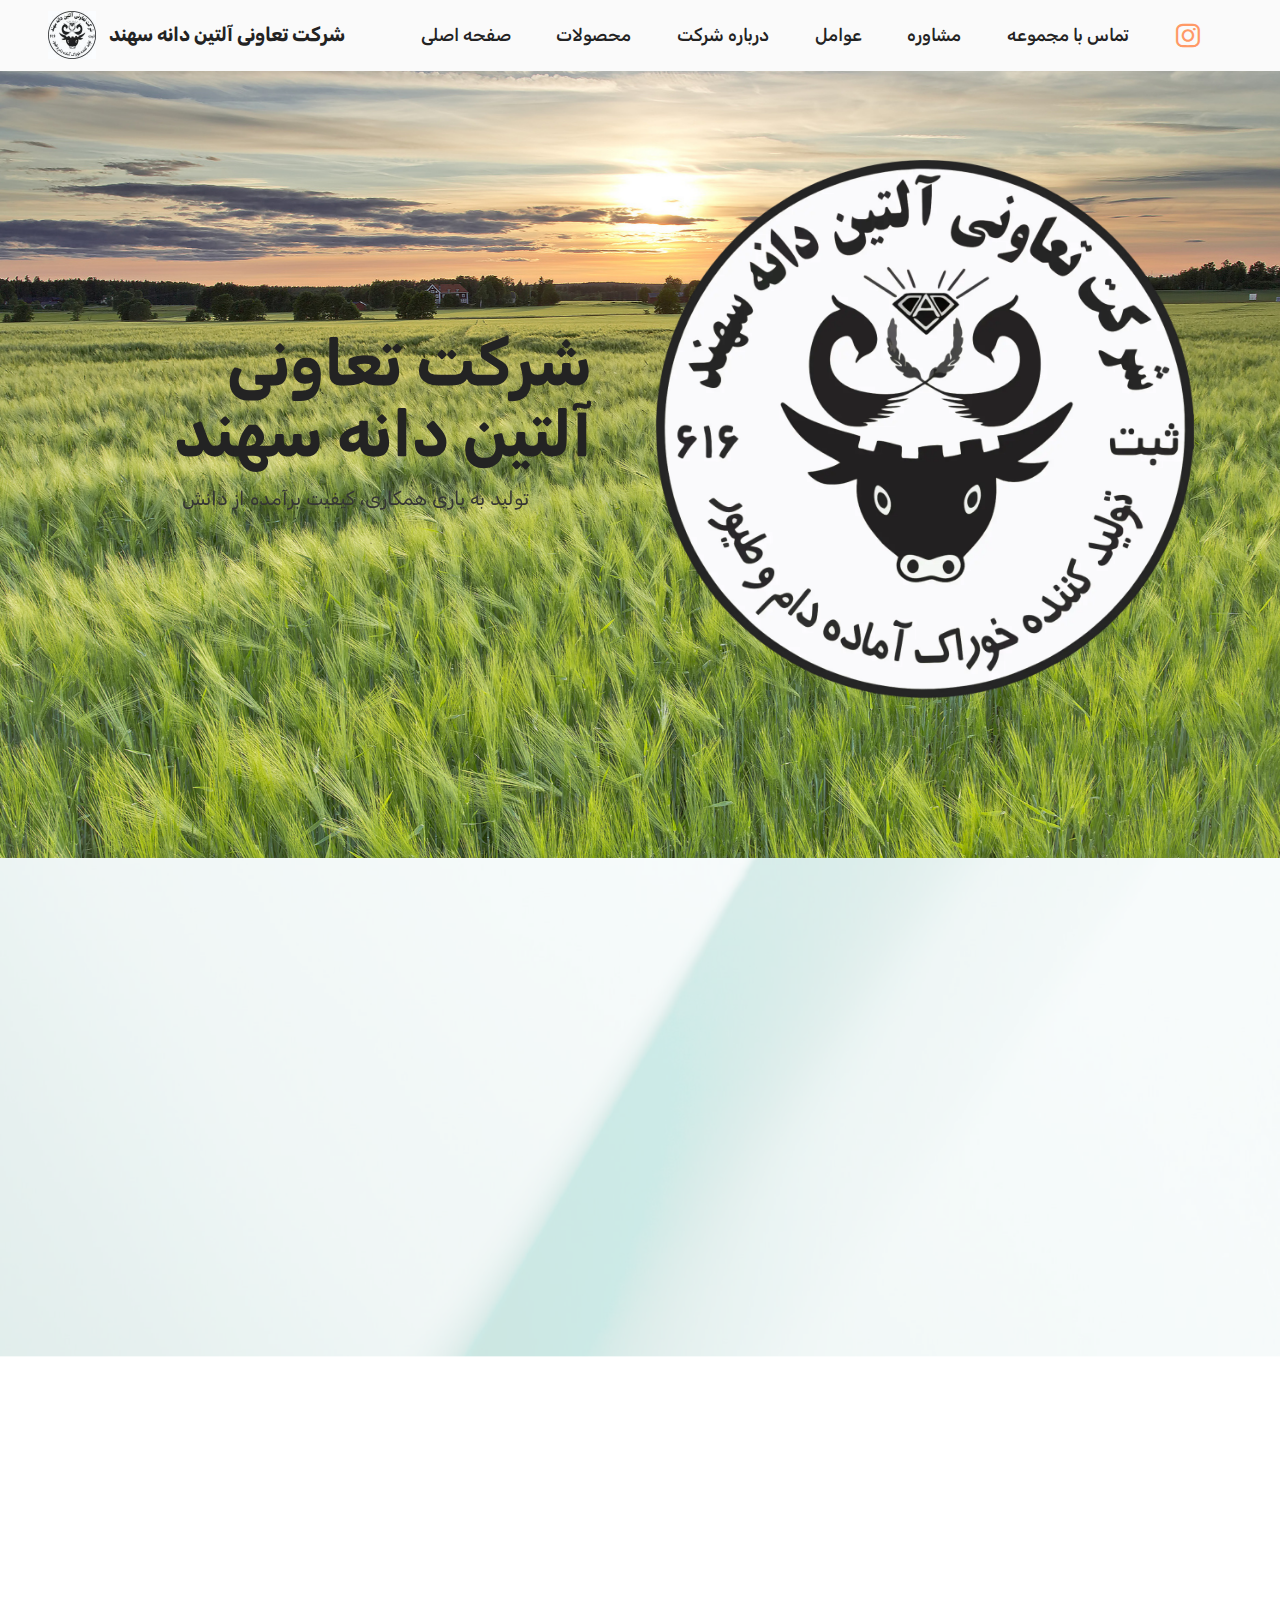
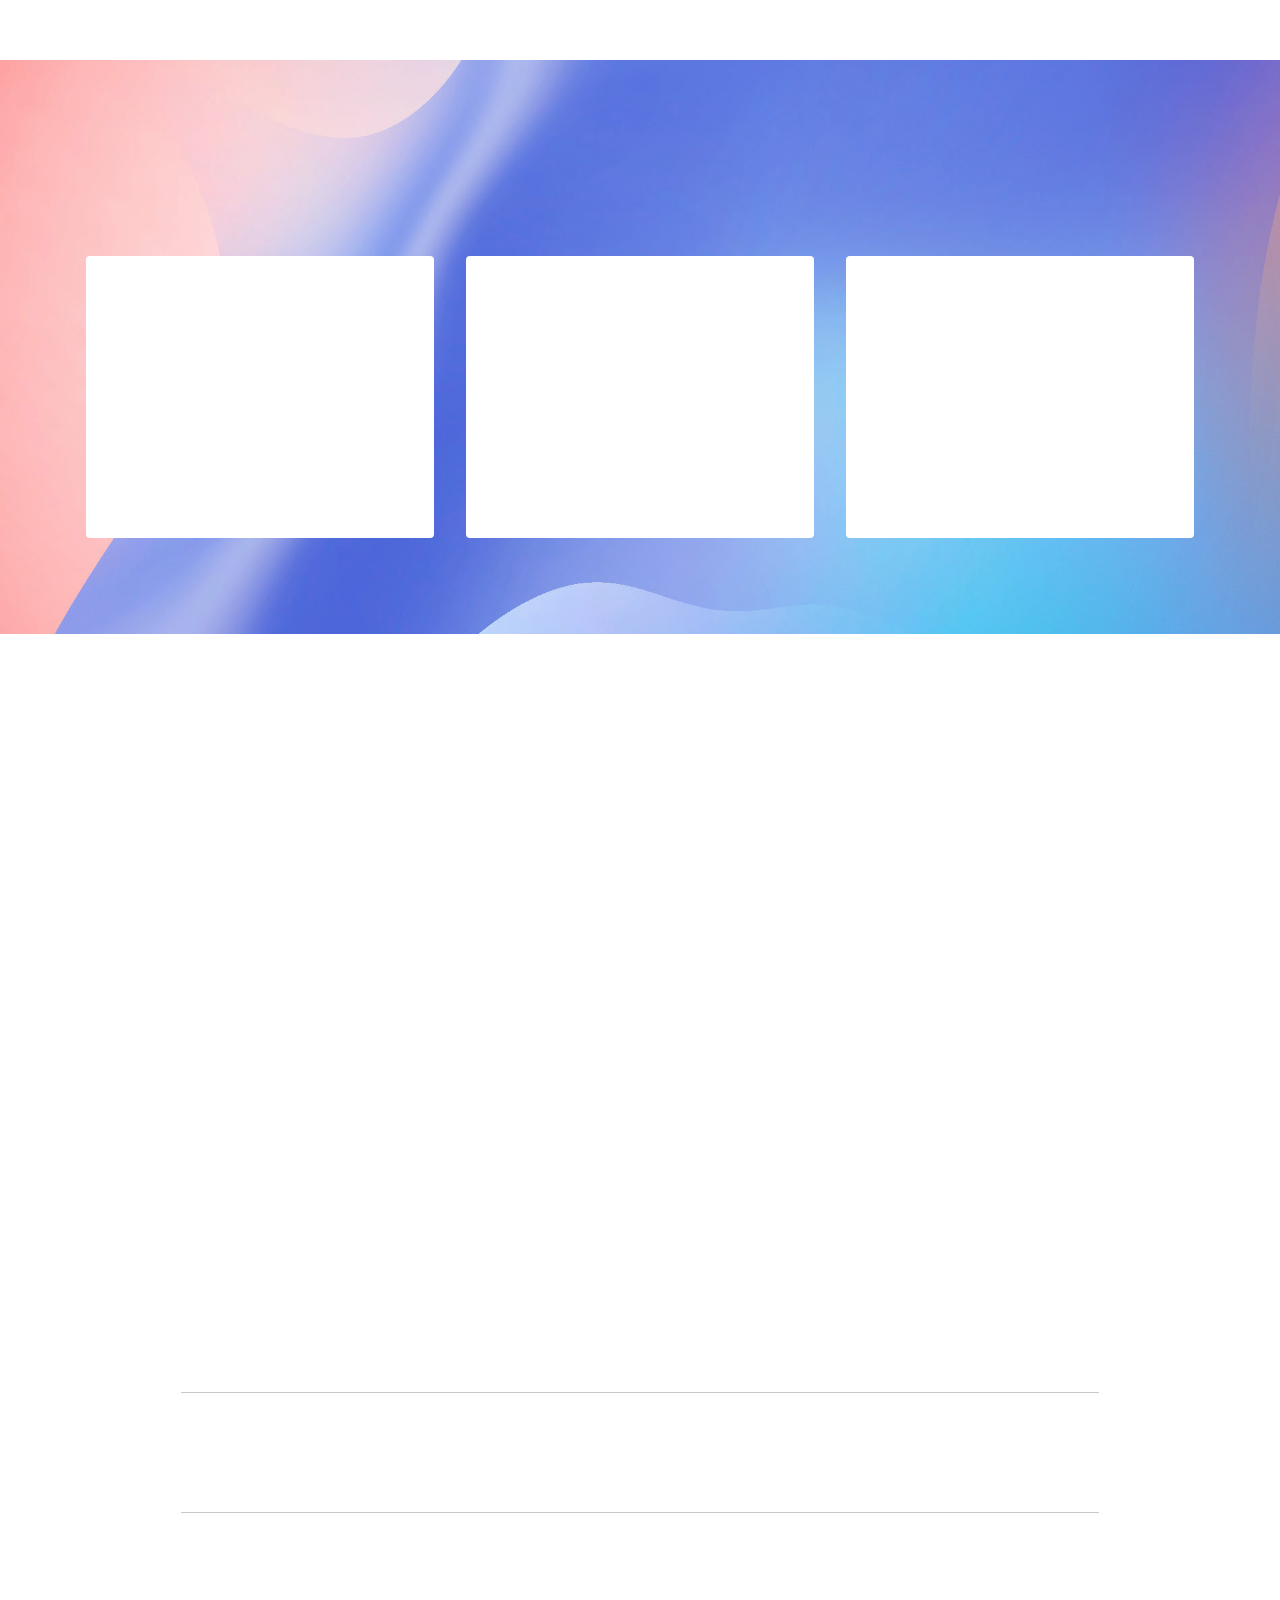
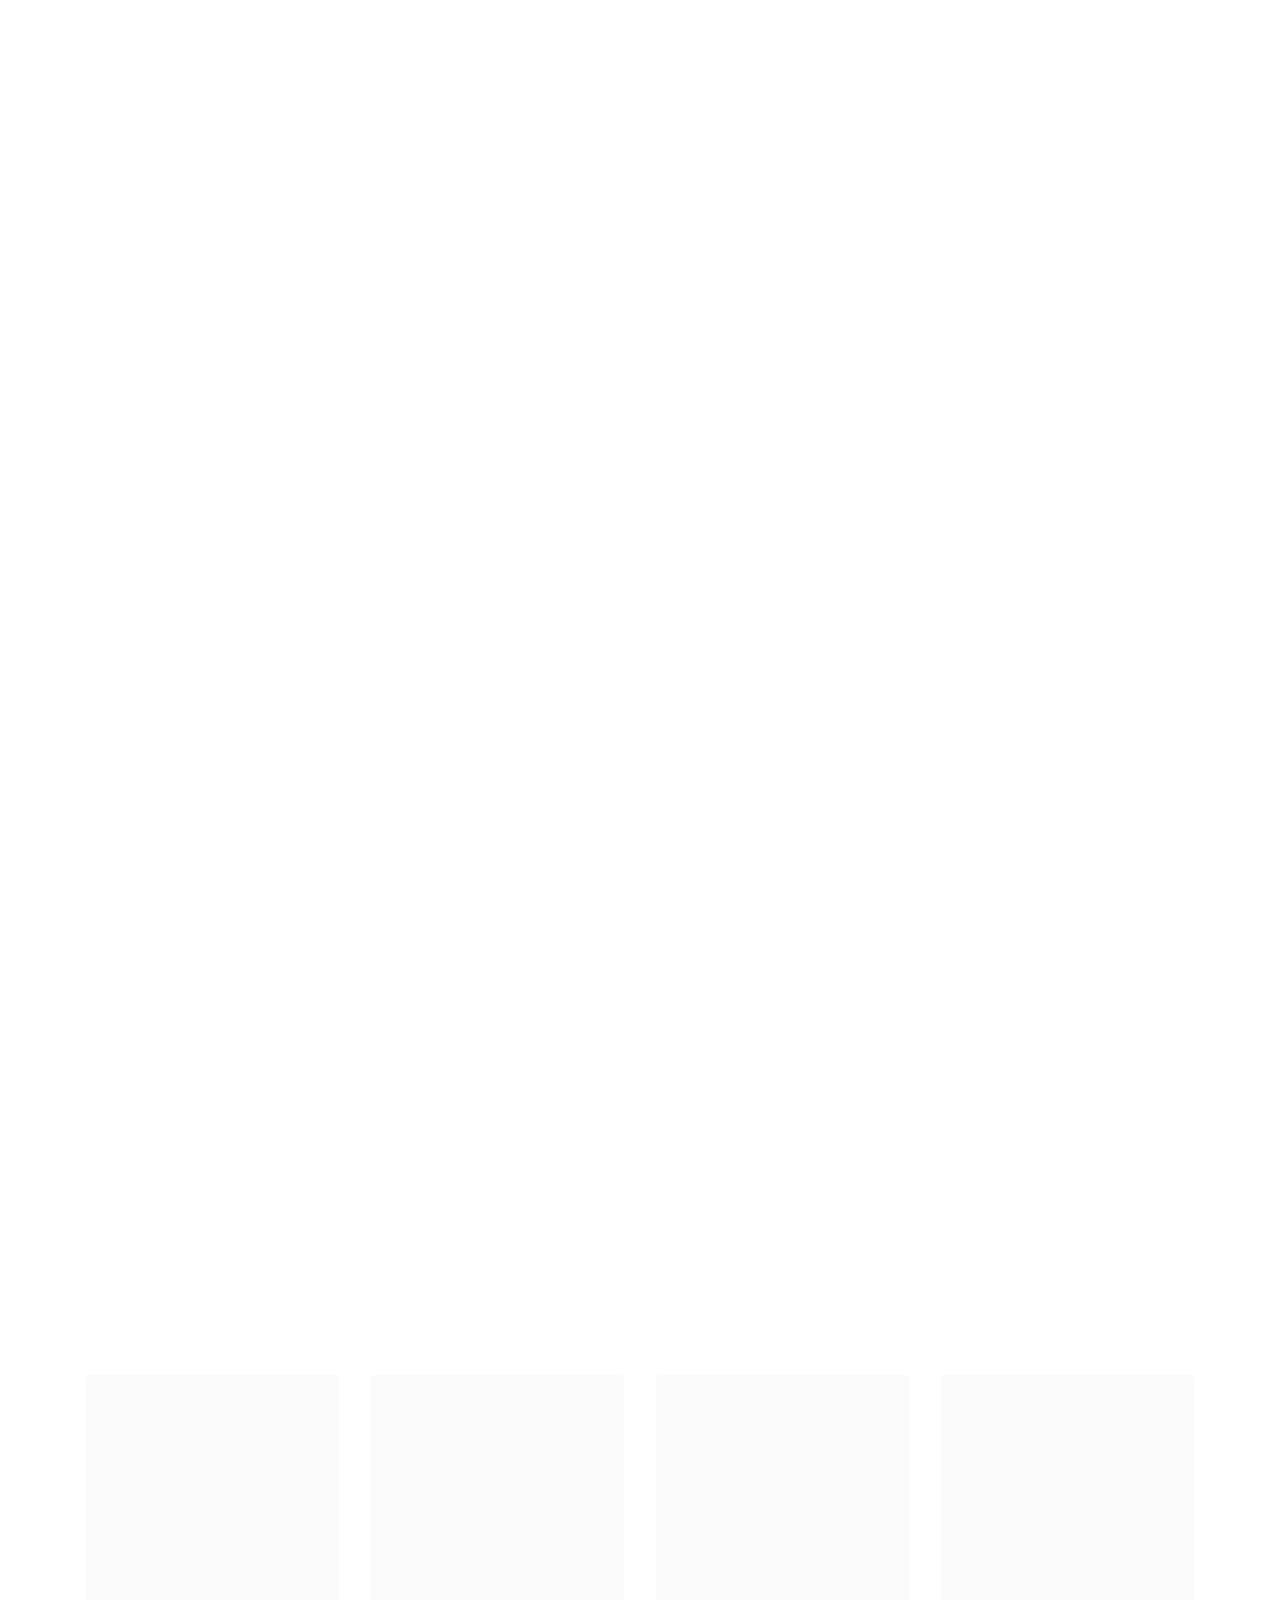
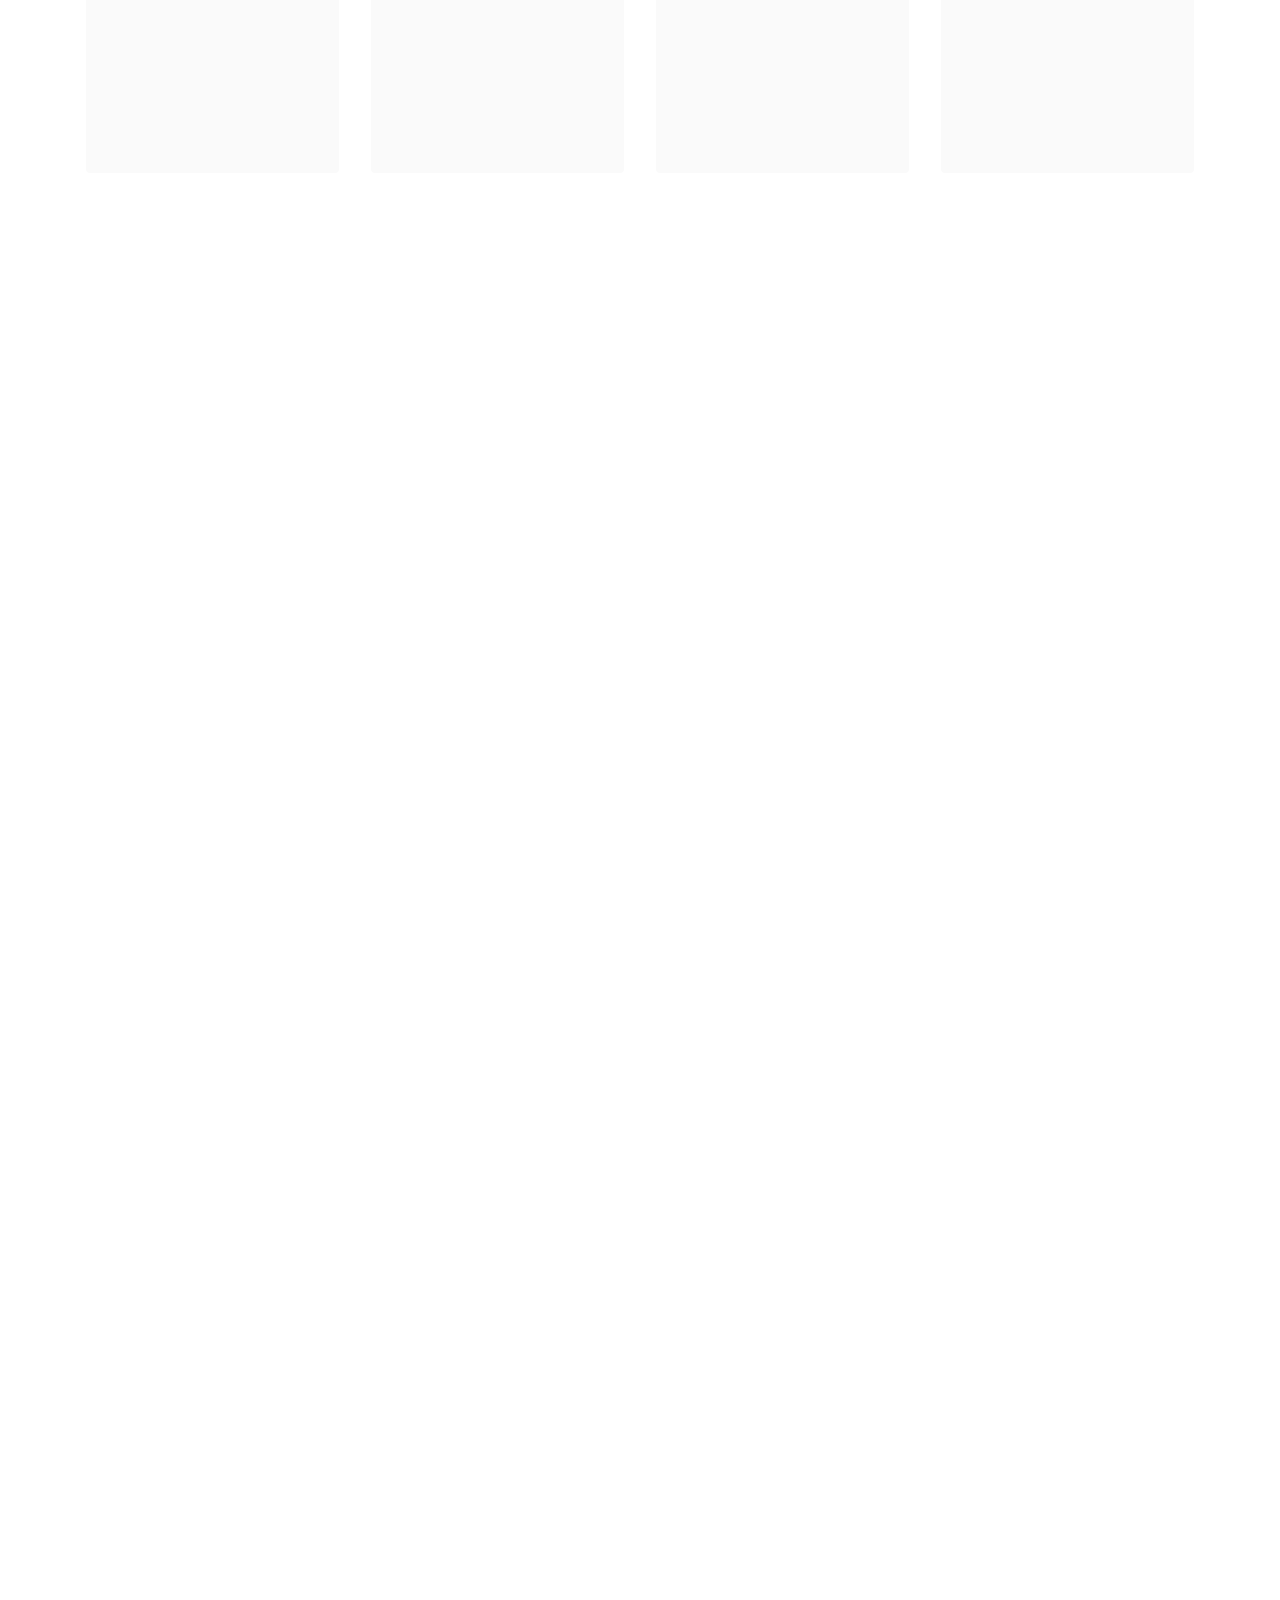
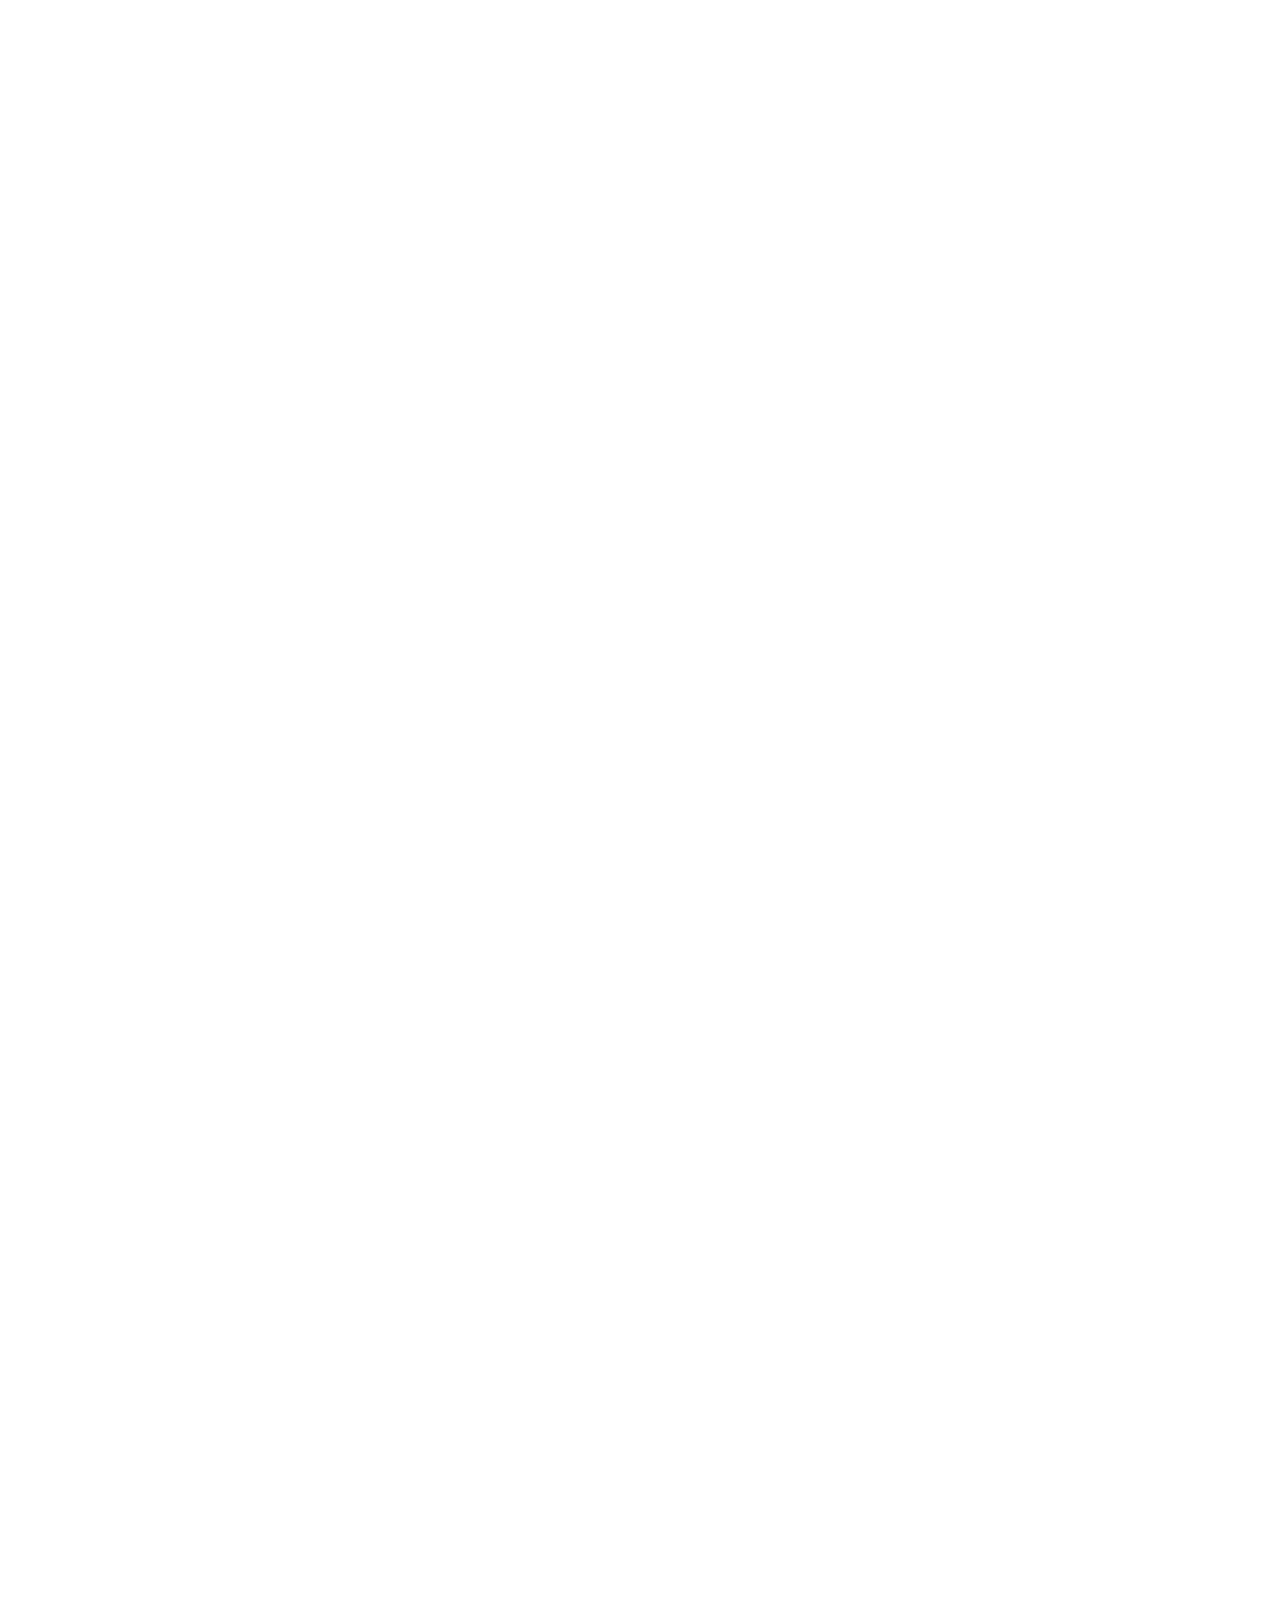
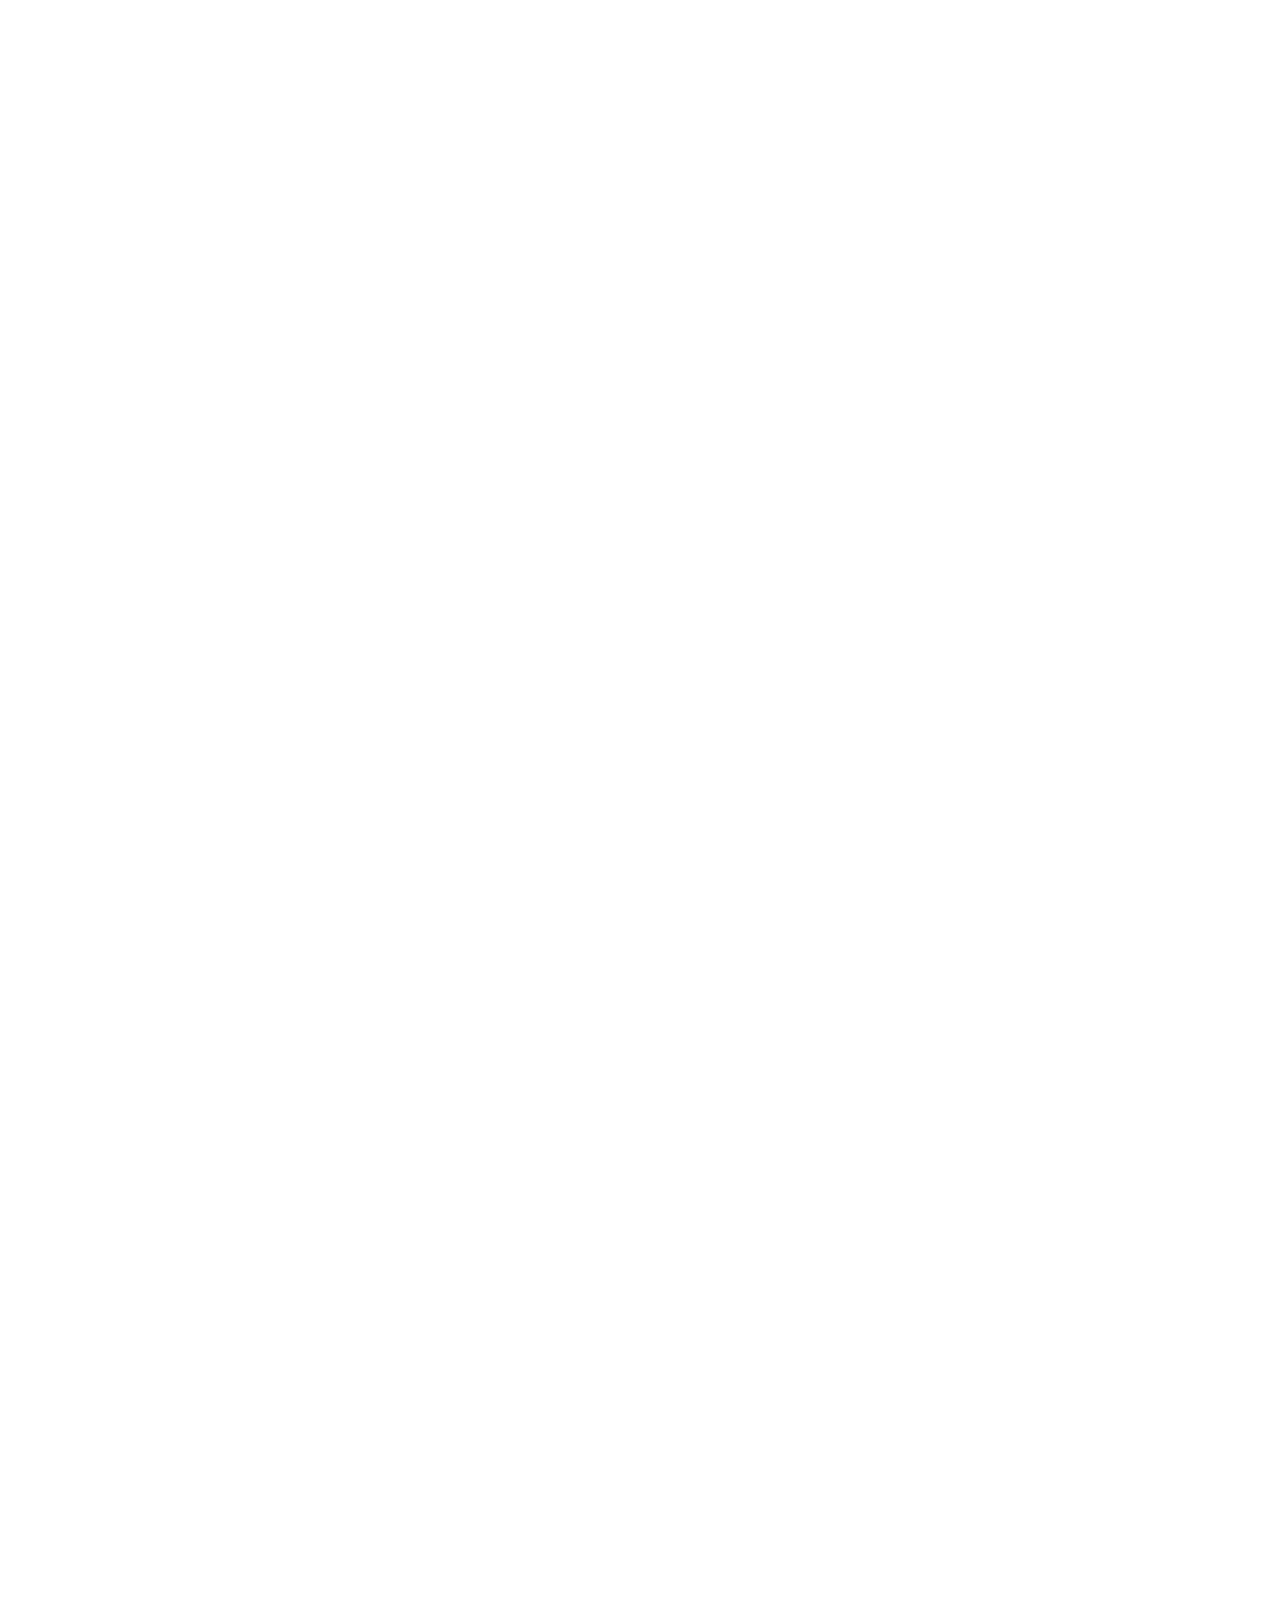
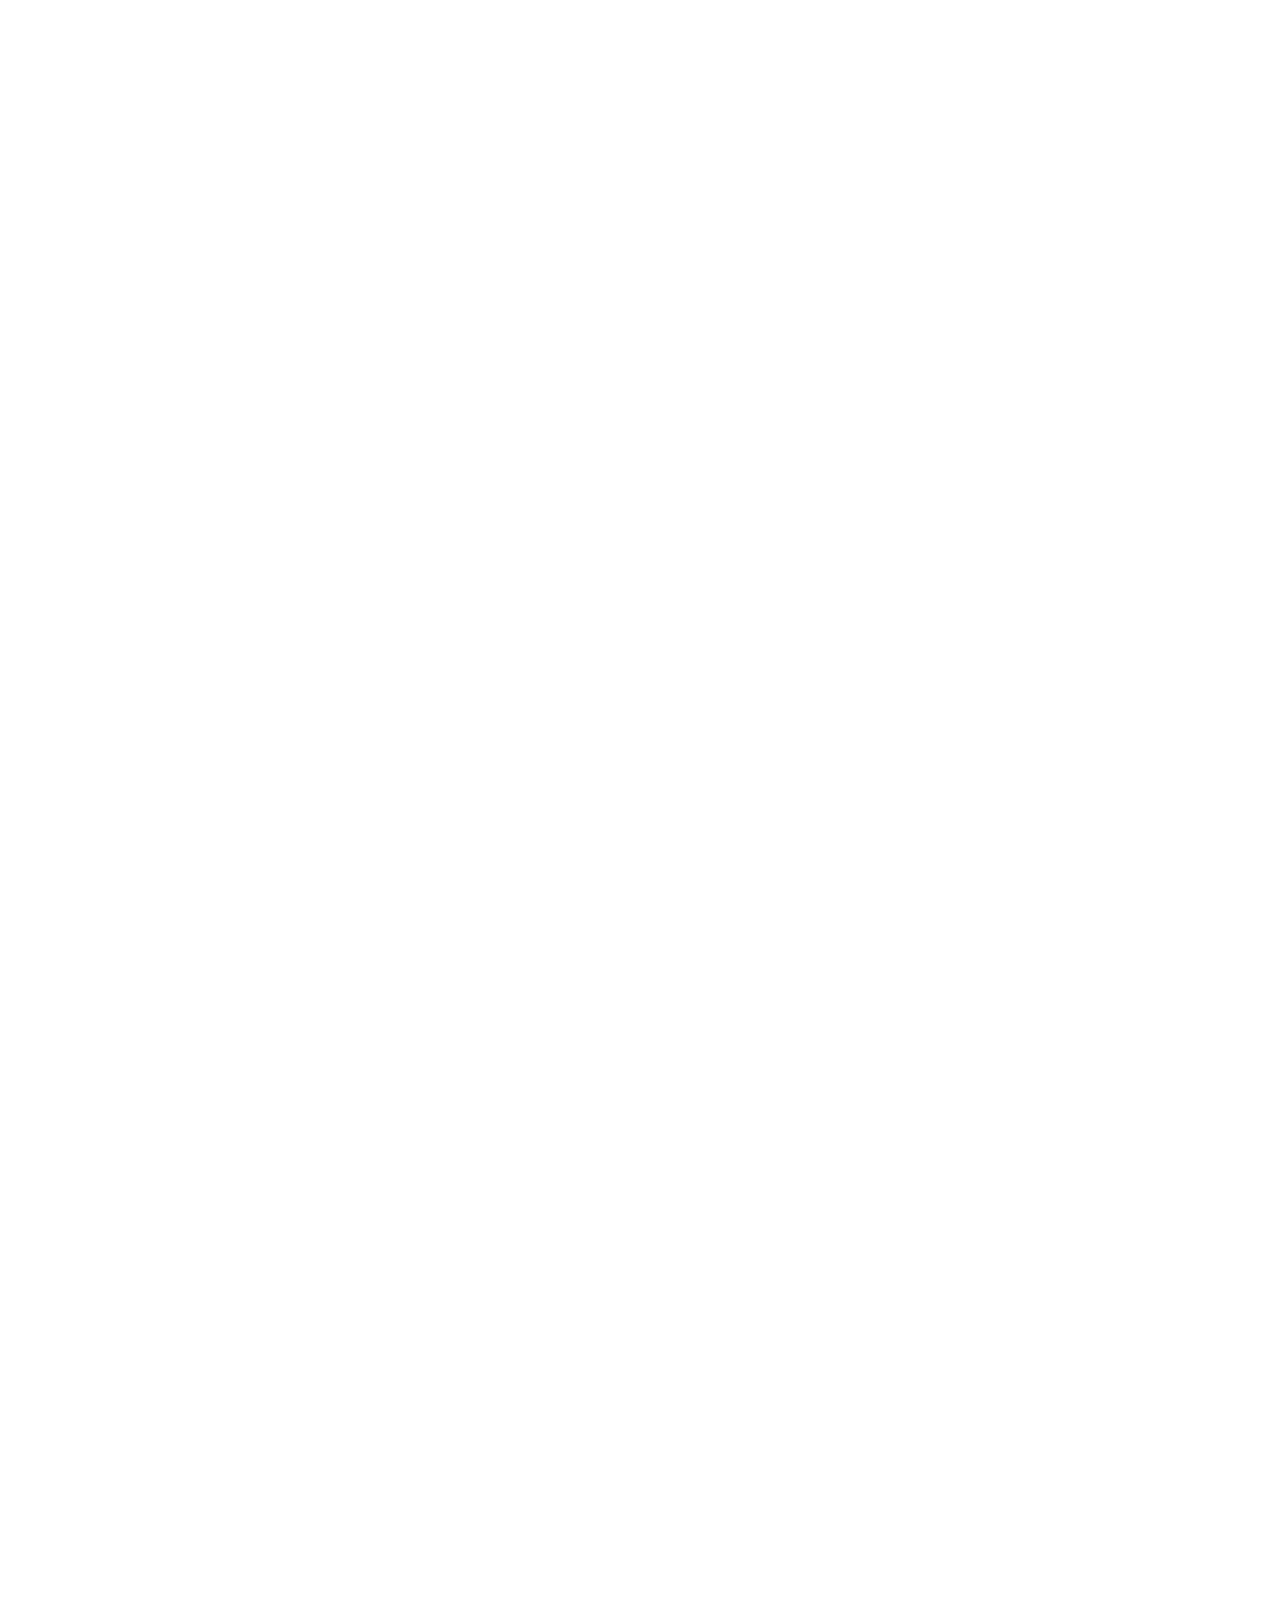
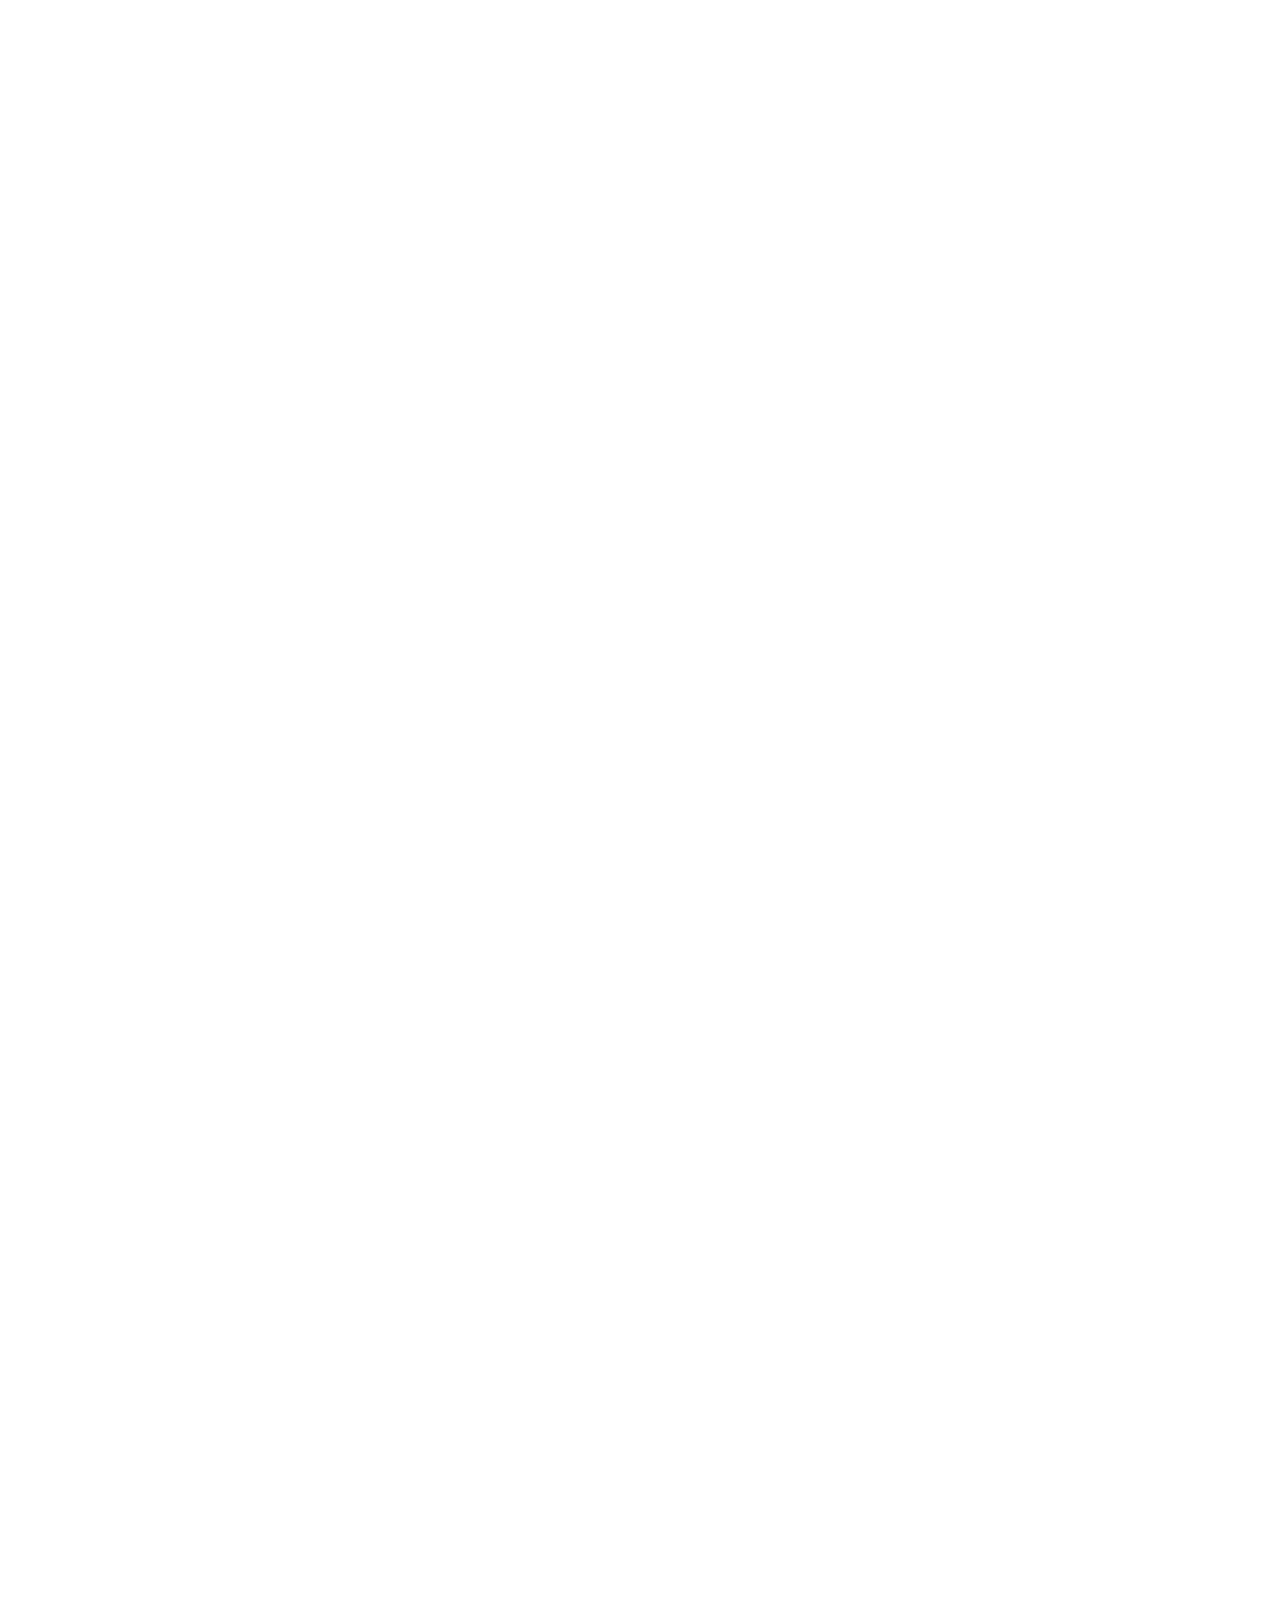
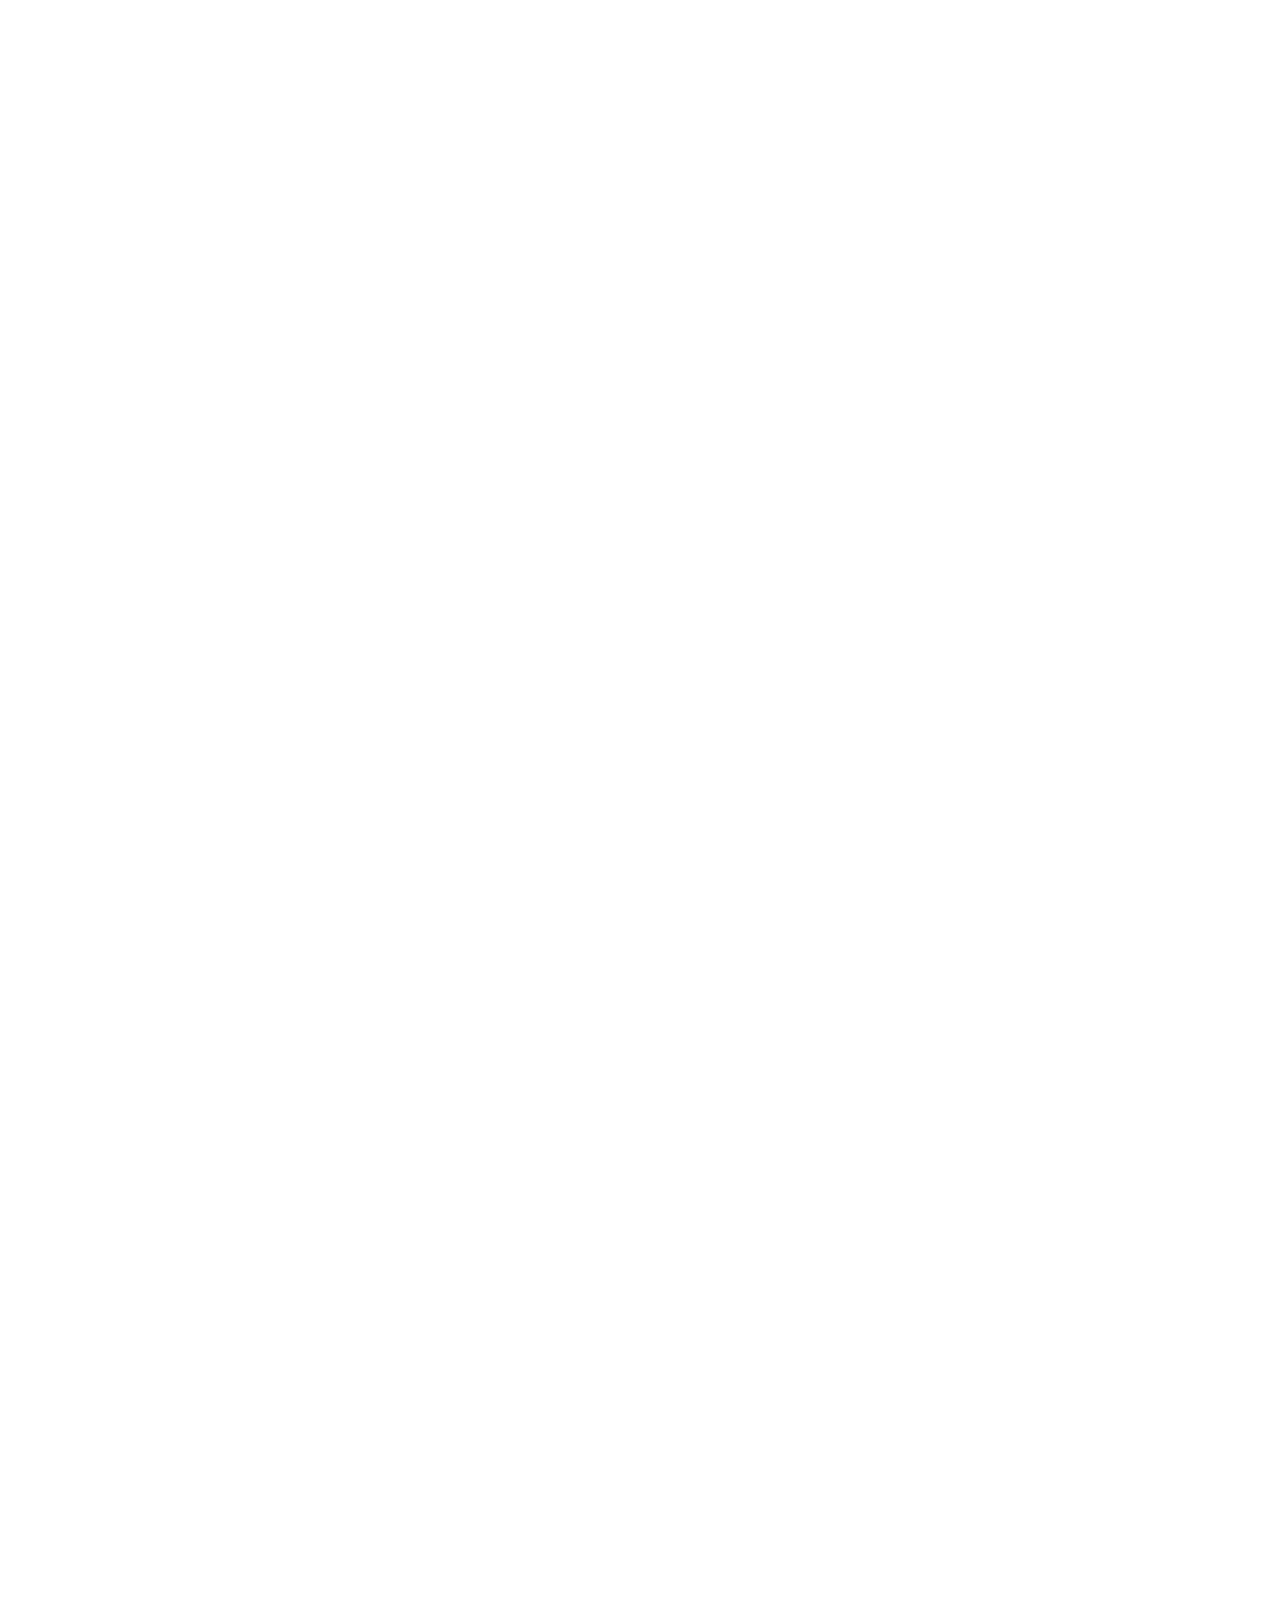
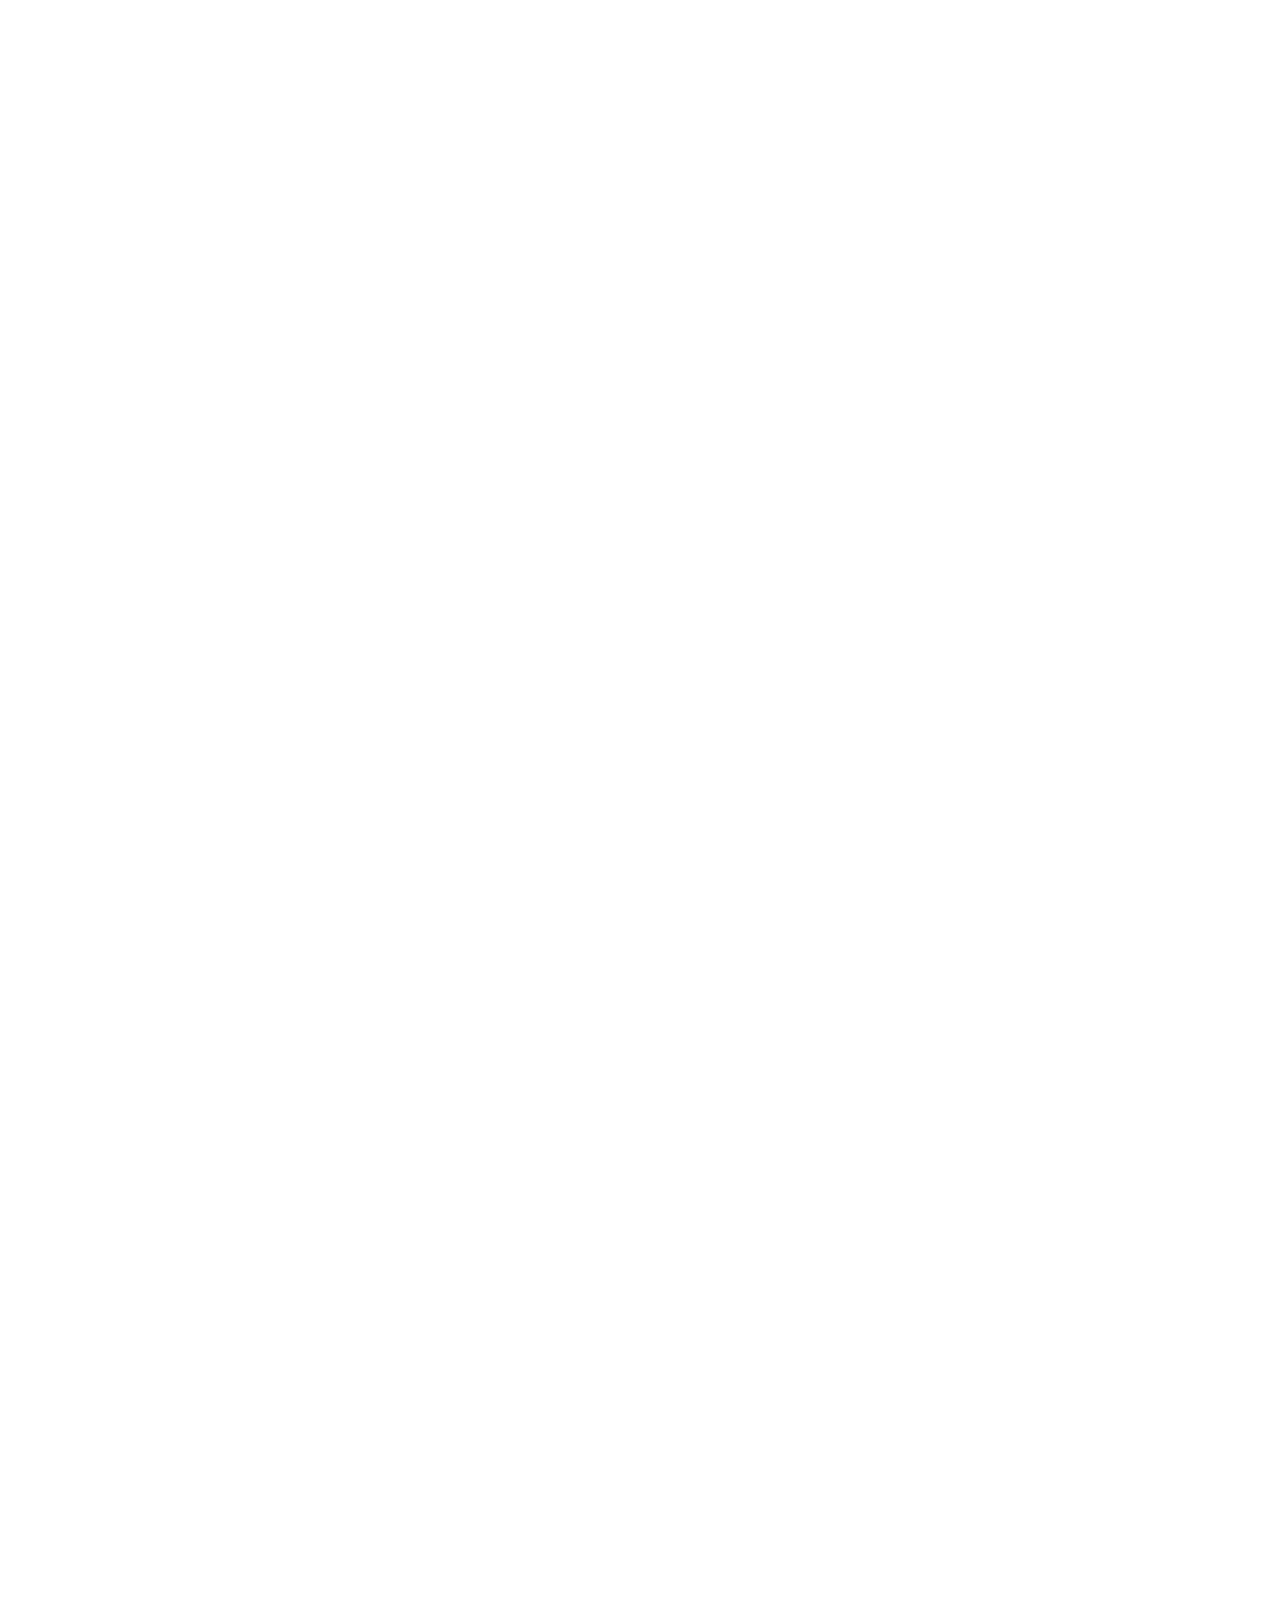
<file: index.html>
<!DOCTYPE html>
<html  >
<head>
  <!-- Site made with Mobirise Website Builder v5.9.11, https://mobirise.com -->
  <meta charset="UTF-8">
  <meta http-equiv="X-UA-Compatible" content="IE=edge">
  <meta name="twitter:card" content="summary_large_image"/>
  <meta name="twitter:image:src" content="assets/images/index-meta.png">
  <meta property="og:image" content="assets/images/index-meta.png">
  <meta name="twitter:title" content="آلتین دانه سهند">
  <meta name="viewport" content="width=device-width, initial-scale=1, minimum-scale=1">
  <link rel="shortcut icon" href="assets/images/untitled-1-128x128.png" type="image/x-icon">
  <meta name="description" content="">
  
  
  <title>آلتین دانه سهند</title>
  <link rel="stylesheet" href="assets/web/assets/mobirise-icons2/mobirise2.css">
  <link rel="stylesheet" href="assets/bootstrap/css/bootstrap.min.css">
  <link rel="stylesheet" href="assets/bootstrap/css/bootstrap-grid.min.css">
  <link rel="stylesheet" href="assets/bootstrap/css/bootstrap-reboot.min.css">
  <link rel="stylesheet" href="assets/parallax/jarallax.css">
  <link rel="stylesheet" href="assets/animatecss/animate.css">
  <link rel="stylesheet" href="assets/dropdown/css/style.css">
  <link rel="stylesheet" href="assets/socicon/css/styles.css">
  <link rel="stylesheet" href="assets/theme/css/style.css">
  <link rel="preload" href="https://fonts.googleapis.com/css?family=Rubik:300,400,500,600,700,800,900,300i,400i,500i,600i,700i,800i,900i&display=swap" as="style" onload="this.onload=null;this.rel='stylesheet'">
  <noscript><link rel="stylesheet" href="https://fonts.googleapis.com/css?family=Rubik:300,400,500,600,700,800,900,300i,400i,500i,600i,700i,800i,900i&display=swap"></noscript>
  <link rel="preload" as="style" href="assets/mobirise/css/mbr-additional.css"><link rel="stylesheet" href="assets/mobirise/css/mbr-additional.css" type="text/css">

  
  
  
</head>
<body>
  
  <section data-bs-version="5.1" class="menu menu2 cid-sFCw1qGFAI" once="menu" id="menu2-23">
    
    <nav class="navbar navbar-dropdown navbar-expand-lg">
        <div class="container-fluid">
            <div class="navbar-brand">
                <span class="navbar-logo">
                    <a href="index.html">
                        <img src="assets/images/logo-96x96.webp" alt="Mobirise Website Builder" style="height: 3rem;">
                    </a>
                </span>
                <span class="navbar-caption-wrap"><a class="navbar-caption text-black text-primary display-7" href="index.html">شرکت تعاونی آلتین دانه سهند</a></span>
            </div>
            <button class="navbar-toggler" type="button" data-toggle="collapse" data-bs-toggle="collapse" data-target="#navbarSupportedContent" data-bs-target="#navbarSupportedContent" aria-controls="navbarNavAltMarkup" aria-expanded="false" aria-label="Toggle navigation">
                <div class="hamburger">
                    <span></span>
                    <span></span>
                    <span></span>
                    <span></span>
                </div>
            </button>
            <div class="collapse navbar-collapse" id="navbarSupportedContent">
                <ul class="navbar-nav nav-dropdown nav-right" data-app-modern-menu="true"><li class="nav-item"><a class="nav-link link text-black text-primary display-4" href="index.html#top">صفحه اصلی</a></li><li class="nav-item"><a class="nav-link link text-black text-primary display-4" href="index.html#features3-1p">محصولات</a></li>
                    <li class="nav-item"><a class="nav-link link text-black text-primary display-4" href="index.html#header14-1j">درباره شرکت</a></li>
                    <li class="nav-item"><a class="nav-link link text-black text-primary display-4" href="index.html#team1-1o">عوامل</a></li><li class="nav-item"><a class="nav-link link text-black text-primary display-4" href="index.html#contacts1-1">مشاوره</a></li><li class="nav-item"><a class="nav-link link text-black text-primary display-4" href="index.html#contacts2-1r">تماس با مجموعه</a></li></ul>
                <div class="icons-menu">
                    <a class="iconfont-wrapper" href="http://instagram.com/altindaneh_sahand" target="_blank">
                        <span class="p-2 mbr-iconfont socicon-instagram socicon"></span>
                    </a>
                    
                    
                    
                </div>
                
            </div>
        </div>
    </nav>
</section>

<section data-bs-version="5.1" class="header14 cid-sFzxmVl7J6 mbr-parallax-background" id="header14-1f">

    

    

    <div class="container">
        <div class="row justify-content-center align-items-center">
            <div class="col-12 col-md-6 image-wrapper">
                <img src="assets/images/untitled-1-1256x1256.webp" alt="Mobirise Website Builder">
            </div>
            <div class="col-12 col-md">
                <div class="text-wrapper">
                    <h1 class="mbr-section-title mbr-fonts-style mb-3 display-1"><strong>شرکت تعاونی</strong><br><strong>آلتین دانه سهند</strong></h1>
                    <p class="mbr-text mbr-fonts-style display-7">تولید به یاری همکاری، کیفیت برآمده از دانش</p>
                    
                </div>
            </div>
        </div>
    </div>
</section>

<section data-bs-version="5.1" class="header14 cid-sFzz5E692j mbr-parallax-background" id="header14-1j">

    

    <div class="mbr-overlay" style="opacity: 0.8; background-color: rgb(255, 255, 255);"></div>

    <div class="container">
        <div class="row justify-content-center align-items-center">
            <div class="col-12 col-md-6 image-wrapper">
                <img src="assets/images/img-20250901-wa0001-1256x820.webp" alt="Mobirise Website Builder">
            </div>
            <div class="col-12 col-md">
                <div class="text-wrapper">
                    <h1 class="mbr-section-title mbr-fonts-style mb-3 display-2">
                        <strong>درباره شرکت</strong></h1>
                    <p style="direction: rtl; text-align: justify;" class="mbr-text mbr-fonts-style display-7">کارخانه آلتین دانه سهند با همت و تلاش جمعی از سهامداران و در قالب یک شرکت تعاونی، در سال ۱۴۰۰ در شهرک صنعتی دانالو واقع در شهرستان عجب‌شیر کلنگ‌زنی شد. این طرح اقتصادی، نمادی از عزم راسخ سرمایه‌گذاران محلی و نشانه‌ای روشن از باور به توانمندی‌های بومی و ملی بود<br>پس از آن، با برنامه‌ریزی دقیق، احداث سوله‌های استاندارد و خرید و نصب ماشین‌آلات و تجهیزات پیشرفته، مراحل اجرایی پروژه با سرعت و جدیت پیگیری شد؛ تا سرانجام در سال ۱۴۰۱، این واحد صنعتی به بهره‌برداری رسید و گامی ارزشمند در جهت توسعه اقتصادی، ایجاد فرصت‌های شغلی پایدار و تقویت تولید داخلی در منطقه برداشته شد.
<br>کارخانه آلتین دانه سهند امروز به‌عنوان یکی از دستاوردهای مهم تعاون و سرمایه‌گذاری مردمی، مظهر اراده، پشتکار و همدلی فعالان اقتصادی شهرستان عجب‌شیر به‌شمار می‌رود و نویدبخش آینده‌ای روشن برای شکوفایی صنعت و اقتصاد منطقه است.&nbsp;<br></p>
                    
                </div>
            </div>
        </div>
    </div>
</section>

<section data-bs-version="5.1" class="features3 cid-sFzFvgBfc0" id="features3-1p">
    
    <div class="mbr-overlay"></div>
    <div class="container">
        <div class="mbr-section-head">
            <h4 class="mbr-section-title mbr-fonts-style align-center mb-5 display-2"><strong>محصولات</strong></h4>
            
        </div>
        <div class="row mt-4">
            <div class="item features-image сol-12 col-md-6 col-lg-4">
                <div class="item-wrapper">
                    <div class="item-img">
                        <img src="assets/images/whatsapp-image-2025-09-01-at-13.54.261-815x367.webp" alt="Mobirise Website Builder">
                    </div>
                    <div class="item-content">
                        <h5 class="item-title mbr-fonts-style display-5"><strong>کنسانتره پرشیر</strong></h5>
                        <h6 class="item-subtitle mbr-fonts-style mt-1 display-7"><em>نوع ۱، ۲، ۳</em></h6>
                        
                    </div>
                    
                </div>
            </div>
            <div class="item features-image сol-12 col-md-6 col-lg-4">
                <div class="item-wrapper">
                    <div class="item-img">
                        <img src="assets/images/whatsapp-image-2025-09-01-at-13.54.261-815x367.webp" alt="Mobirise Website Builder">
                    </div>
                    <div class="item-content">
                        <h5 class="item-title mbr-fonts-style display-5"><strong>کنسانتره شیری</strong></h5>
                        <h6 class="item-subtitle mbr-fonts-style mt-1 display-7"><em>نوع ۱، ۲، ۳</em></h6>
                        
                    </div>
                    
                </div>
            </div>
            <div class="item features-image сol-12 col-md-6 col-lg-4">
                <div class="item-wrapper">
                    <div class="item-img">
                        <img src="assets/images/whatsapp-image-2025-09-01-at-13.54.261-815x367.webp" alt="Mobirise Website Builder">
                    </div>
                    <div class="item-content">
                        <h5 class="item-title mbr-fonts-style display-5"><strong>کنسانتره پرواری</strong></h5>
                        <h6 class="item-subtitle mbr-fonts-style mt-1 display-7"><em>نوع ۱، ۲، ۳</em></h6>
                        
                    </div>
                    
                </div>
            </div>
        </div>
    </div>
</section>

<section data-bs-version="5.1" class="image2 cid-uYrD2h0BcC mbr-parallax-background" id="image2-5">
    

    
    <div class="mbr-overlay" style="opacity: 0.7; background-color: rgb(255, 255, 255);">
    </div>

    <div class="container">
        <div class="row align-items-center">
            <div class="col-12 col-lg-4">
                <div class="image-wrapper">
                    <img src="assets/images/img-20250911-wa0001-1256x1888.webp" alt="Mobirise Website Builder">
                    <p class="mbr-description mbr-fonts-style mt-2 align-center display-4">
                        مهندس غلامحسین بختیاری - رئیس هیئت مدیره</p>
                </div>
            </div>
            <div class="col-12 col-lg">
                <div class="text-wrapper">
                    <h3 class="mbr-section-title mbr-fonts-style mb-3 display-5">
                        <strong>سخن مدیر</strong></h3>
                    <p style="direction: rtl; text-align: justify;" class="mbr-text mbr-fonts-style display-7">شرکت آلتین دانه سهند در سال ۱۴۰۰ با هدف توسعه پایدار و ارتقاء کیفیت در صنعت تولید خوراک دام، فعالیت خود را در شهرک صنعتی دانالو شهرستان عجب‌شیر آغاز نمود. این مجموعه در زمینی به مساحت ۱۰۰۰ متر مربع و با احداث سوله‌های تولید به مساحت ۵۰۰ متر مربع، مجهز به ماشین‌آلات مدرن میکس و پلت‌سازی، خطوط خردایش و آسیاب غلات، و سیستم‌های استاندارد بسته‌بندی و کنترل کیفی است. با بهره‌گیری از نیروی انسانی متخصص و متعهد، توانست علاوه بر ایجاد اشتغال مستقیم برای ۲۰ نفر و غیرمستقیم برای بیش از ۲۰۰ نفر، با اخذ مجوزهای قانونی از مراجع ذی‌ربط، گام نخست خود را در مسیر تولید ملی و تأمین نیاز دامداران کشور بردارد.
<br>مدیریت مجموعه با شعار سلامت جامعه در گرو تغذیه سالم بر این باور است که استفاده از کنسانتره‌های استاندارد، مکمل‌های معدنی و ویتامینه، پروتئین‌های گیاهی و دانه‌های غلات باکیفیت، تأثیر مستقیم و انکارناپذیری بر سلامت دام، افزایش بهره‌وری تولیدات دامی، و نهایتاً امنیت غذایی جامعه دارد. از همین رو، حفظ و ارتقاء سطح کیفیت در فرمولاسیون خوراک، کنترل بهداشتی مواد اولیه، و رعایت استانداردهای ملی و بین‌المللی، نخستین اولویت و سرلوحه کلیه فعالیت‌های شرکت آلتین دانه سهند است.
<br>تجربه ارزشمند مدیران این مجموعه در حوزه‌های زراعت، پرورش دام و ... پشتوانه‌ای علمی و عملی برای این نگرش بوده و اثبات می‌کند که سلامت محصول نهایی - از چرخه کشت دانه‌های خوراکی و فرآوری آنها، تا پرورش دام و تولیدات دامی ــ نیازمند مدیریت دقیق و مسئولانه در تمامی حلقه‌های زنجیره تأمین است.
<br>در همین راستا، درب کارخانه آلتین دانه سهند همواره به روی نهادهای دولتی، سازمان‌های مرتبط، دامداران، سرمایه‌گذاران و همچنین عموم افراد حقیقی و حقوقی گشوده است تا فرآیند تولید، کیفیت مواد اولیه و محصولات نهایی از نزدیک مورد ارزیابی و راستی‌آزمایی قرار گیرد.
<br>ما بر این باوریم که شفافیت، تعهد، بهره‌گیری از دانش روز و تولید مستمر خوراک باکیفیت دام، ضامن اعتماد پایدار و بنیان‌گذار توسعه‌ای همه‌جانبه برای صنعت دامپروری کشور خواهد بود.&nbsp;<br></p>
                </div>
            </div>
        </div>
    </div>
</section>

<section data-bs-version="5.1" class="content6 cid-v1oXsrzqZ8" id="content6-f">
    
    <div class="container">
        <div class="row justify-content-center">
            <div class="col-md-12 col-lg-10">
                <hr class="line">
                <p class="mbr-text align-center mbr-fonts-style my-4 display-1">
                    <em><strong>مراحل خط تولید</strong></em></p>
                <hr class="line">
            </div>
        </div>
    </div>
</section>

<section data-bs-version="5.1" class="slider2 cid-v1oVSswQj7" id="slider2-b">
    

    
    <div class="container-fluid">
        <div class="row justify-content-center">
            <div class="col-12 col-md-10 col-lg-12">
                <div class="carousel slide" id="v1p1k0Nkx9" data-interval="5000" data-bs-interval="5000">
                    <ol class="carousel-indicators">
                        <li data-slide-to="0" data-bs-slide-to="0" class="active" data-target="#v1p1k0Nkx9" data-bs-target="#v1p1k0Nkx9"></li><li data-slide-to="1" data-bs-slide-to="1" class="" data-target="#v1p1k0Nkx9" data-bs-target="#v1p1k0Nkx9"></li><li data-slide-to="2" data-bs-slide-to="2" class="" data-target="#v1p1k0Nkx9" data-bs-target="#v1p1k0Nkx9"></li><li data-slide-to="3" data-bs-slide-to="3" class="" data-target="#v1p1k0Nkx9" data-bs-target="#v1p1k0Nkx9"></li><li data-slide-to="4" data-bs-slide-to="4" class="" data-target="#v1p1k0Nkx9" data-bs-target="#v1p1k0Nkx9"></li><li data-slide-to="5" data-bs-slide-to="5" class="" data-target="#v1p1k0Nkx9" data-bs-target="#v1p1k0Nkx9"></li><li data-slide-to="6" data-bs-slide-to="6" class="" data-target="#v1p1k0Nkx9" data-bs-target="#v1p1k0Nkx9"></li>
                        
                        
                    </ol>
                    <div class="carousel-inner">
                        
                        
                        <div class="carousel-item slider-image item active">
                            <div class="item-wrapper">
                                
                                <img class="d-block w-100" src="assets/images/1-1080x607.webp" alt="Mobirise Website Builder" data-slide-to="0" data-bs-slide-to="0">
                                
                            </div>
                        </div><div class="carousel-item slider-image item">
                            <div class="item-wrapper">
                                
                                <img class="d-block w-100" src="assets/images/4-1080x607.webp" alt="Mobirise Website Builder" data-slide-to="1" data-bs-slide-to="1">
                                
                            </div>
                        </div><div class="carousel-item slider-image item">
                            <div class="item-wrapper">
                                
                                <img class="d-block w-100" src="assets/images/5-1080x607.webp" alt="Mobirise Website Builder" data-slide-to="2" data-bs-slide-to="2">
                                
                            </div>
                        </div><div class="carousel-item slider-image item">
                            <div class="item-wrapper">
                                
                                <img class="d-block w-100" src="assets/images/7-1080x607.webp" alt="Mobirise Website Builder" data-slide-to="3" data-bs-slide-to="3">
                                
                            </div>
                        </div><div class="carousel-item slider-image item">
                            <div class="item-wrapper">
                                
                                <img class="d-block w-100" src="assets/images/8-1000x563.webp" alt="Mobirise Website Builder" data-slide-to="4" data-bs-slide-to="4">
                                
                            </div>
                        </div><div class="carousel-item slider-image item">
                            <div class="item-wrapper">
                                
                                <img class="d-block w-100" src="assets/images/9-1000x562.webp" alt="Mobirise Website Builder" data-slide-to="5" data-bs-slide-to="5">
                                
                            </div>
                        </div><div class="carousel-item slider-image item">
                            <div class="item-wrapper">
                                
                                <img class="d-block w-100" src="assets/images/12-1000x563.webp" alt="Mobirise Website Builder" data-slide-to="6" data-bs-slide-to="6">
                                
                            </div>
                        </div>
                    </div>
                    <a class="carousel-control carousel-control-prev" role="button" data-slide="prev" data-bs-slide="prev" href="#v1p1k0Nkx9">
                        <span class="mobi-mbri mobi-mbri-arrow-prev" aria-hidden="true"></span>
                        <span class="sr-only visually-hidden">Previous</span>
                    </a>
                    <a class="carousel-control carousel-control-next" role="button" data-slide="next" data-bs-slide="next" href="#v1p1k0Nkx9">
                        <span class="mobi-mbri mobi-mbri-arrow-next" aria-hidden="true"></span>
                        <span class="sr-only visually-hidden">Next</span>
                    </a>
                </div>
            </div>
        </div>
    </div>
</section>

<section data-bs-version="5.1" class="features12 cid-uYrMQxampT mbr-parallax-background" id="features12-a">

    

    
    
    <div>
        <div class="m-0 row align-items-center">
            <div class="col-12 col-lg offset-lg-1">
                <div class="card-wrapper">
                    <div class="card-box">
                        <h4 class="card-title mbr-fonts-style mb-4 display-1">
                            <strong>اتاق فرمان</strong></h4>
                        <p class="mbr-text mbr-fonts-style mb-4 display-5">کنترل فرایند تولید *<br>تنظیم فرمولاسیون *<br>نظارت بر کیفیت و دقت *<br>هماهنگی خطوط تولید *<br>ایمنی و هشدارها *<br>ثبت و گزارش‌دهی *</p>
                        
                        
                    </div>
                </div>
            </div>
            <div class="p-0 col-12 col-lg-5 md-pb">
                <div class="image-wrapper">
                    <img src="assets/images/4-9last-1211x1459.webp">
                </div>
            </div>
        </div>
    </div>
</section>

<section data-bs-version="5.1" class="team1 cid-sFzErVWEaH" id="team1-1o">
    

    
    <div class="container">
        <div class="row justify-content-center">
            <div class="col-12">
                <h3 class="mbr-section-title1 mbr-fonts-style align-center mb-5 display-2"><strong>عوامل شرکت</strong></h3>
                
            </div>
            <div class="col-sm-6 col-lg-3">
                <div class="card-wrap">
                    <div class="image-wrap">
                        <img src="assets/images/valiz2-211x211.webp">
                    </div>
                    <div class="content-wrap">
                        <h5 class="mbr-section-title card-title mbr-fonts-style align-center m-0 display-4"><strong>دکتر</strong><br><strong>رامین ولیزاده</strong><strong><br></strong></h5>
                        
                        <p class="card-text mbr-fonts-style align-center display-7">مشاور تغذیه</p>
                        
                        
                    </div>
                </div>
            </div>

            <div class="col-sm-6 col-lg-3">
                <div class="card-wrap">
                    <div class="image-wrap">
                        <img src="assets/images/vahdat-596x596.webp">
                    </div>
                    <div class="content-wrap">
                        <h5 class="mbr-section-title card-title mbr-fonts-style align-center m-0 display-4">
                            <strong>دکتر</strong><br><strong>سینا وحدت‌پور</strong></h5>
                        
                        <p class="card-text mbr-fonts-style align-center display-7">
                            دکتر دامپزشک</p>
                        
                        
                    </div>
                </div>
            </div>

            <div class="col-sm-6 col-lg-3">
                <div class="card-wrap">
                    <div class="image-wrap">
                        <img src="assets/images/people-596x795.webp">
                    </div>
                    <div class="content-wrap">
                        <h5 class="mbr-section-title card-title mbr-fonts-style align-center m-0 display-4">
                            <strong>مهندس</strong><br><strong>مهدی آبچر</strong></h5>
                        
                        <p class="card-text mbr-fonts-style align-center display-7">
                            مدیریت</p>
                        
                        
                    </div>
                </div>
            </div>

            <div class="col-sm-6 col-lg-3">
                <div class="card-wrap">
                    <div class="image-wrap">
                        <img src="assets/images/img-20250922-wa0003-596x782.webp" alt="Mobirise Website Builder">
                    </div>
                    <div class="content-wrap">
                        <h5 class="mbr-section-title card-title mbr-fonts-style align-center m-0 display-4">
                            <strong>مهندس</strong><br><strong>غلامحسین بختیاری</strong></h5>
                        
                        <p class="card-text mbr-fonts-style align-center display-7">رئیس هیئت مدیره</p>
                        
                        
                    </div>
                </div>
            </div>
        </div>
    </div>
</section>

<section data-bs-version="5.1" class="slider3 mbr-embla cid-v1oZV0gKG8" id="slider3-h">
    

    
    
    <div class="position-relative text-center">
        <div class="col-12">
            <h3 class="mbr-section-title mbr-fonts-style align-center mb-4 display-2"><strong>افتخارات و تقدیرنامه‌ها</strong></h3>
            
        </div>
        <div class="embla" data-skip-snaps="true" data-align="center" data-contain-scroll="trimSnaps" data-loop="true" data-auto-play="true" data-auto-play-interval="1" data-draggable="true">
            <div class="embla__viewport container-fluid">
                <div class="embla__container">
                    
                    
                    <div class="embla__slide slider-image item active" style="margin-left: 1rem; margin-right: 1rem;">
                        <div class="card-wrap">
                            <div class="item-wrapper position-relative">
                                <div class="image-wrap">
                                    <img src="assets/images/document-6-1-600x848.webp" alt="Mobirise Website Builder" data-slide-to="0" data-bs-slide-to="0">
                                </div>
                            </div>
                            <div class="content-wrap">
                                
                                
                                
                                
                                
                            </div>
                        </div>
                    </div><div class="embla__slide slider-image item" style="margin-left: 1rem; margin-right: 1rem;">
                        <div class="card-wrap">
                            <div class="item-wrapper position-relative">
                                <div class="image-wrap">
                                    <img src="assets/images/document-6-2-600x848.webp" alt="Mobirise Website Builder" data-slide-to="1" data-bs-slide-to="1">
                                </div>
                            </div>
                            <div class="content-wrap">
                                
                                
                                
                                
                                
                            </div>
                        </div>
                    </div><div class="embla__slide slider-image item" style="margin-left: 1rem; margin-right: 1rem;">
                        <div class="card-wrap">
                            <div class="item-wrapper position-relative">
                                <div class="image-wrap">
                                    <img src="assets/images/document-6-5-600x848.webp" alt="Mobirise Website Builder" data-slide-to="2" data-bs-slide-to="2">
                                </div>
                            </div>
                            <div class="content-wrap">
                                
                                
                                
                                
                                
                            </div>
                        </div>
                    </div><div class="embla__slide slider-image item" style="margin-left: 1rem; margin-right: 1rem;">
                        <div class="card-wrap">
                            <div class="item-wrapper position-relative">
                                <div class="image-wrap">
                                    <img src="assets/images/document-6-5-600x848.webp" data-slide-to="3" data-bs-slide-to="3">
                                </div>
                            </div>
                            <div class="content-wrap">
                                
                                
                                
                                
                                
                            </div>
                        </div>
                    </div><div class="embla__slide slider-image item" style="margin-left: 1rem; margin-right: 1rem;">
                        <div class="card-wrap">
                            <div class="item-wrapper position-relative">
                                <div class="image-wrap">
                                    <img src="assets/images/document-6-6-600x848.webp" alt="Mobirise Website Builder" data-slide-to="4" data-bs-slide-to="4">
                                </div>
                            </div>
                            <div class="content-wrap">
                                
                                
                                
                                
                                
                            </div>
                        </div>
                    </div><div class="embla__slide slider-image item" style="margin-left: 1rem; margin-right: 1rem;">
                        <div class="card-wrap">
                            <div class="item-wrapper position-relative">
                                <div class="image-wrap">
                                    <img src="assets/images/document-6-7-600x848.webp" data-slide-to="5" data-bs-slide-to="5">
                                </div>
                            </div>
                            <div class="content-wrap">
                                
                                
                                
                                
                                
                            </div>
                        </div>
                    </div><div class="embla__slide slider-image item" style="margin-left: 1rem; margin-right: 1rem;">
                        <div class="card-wrap">
                            <div class="item-wrapper position-relative">
                                <div class="image-wrap">
                                    <img src="assets/images/document-6-8-600x848.webp" data-slide-to="6" data-bs-slide-to="6">
                                </div>
                            </div>
                            <div class="content-wrap">
                                
                                
                                
                                
                                
                            </div>
                        </div>
                    </div><div class="embla__slide slider-image item" style="margin-left: 1rem; margin-right: 1rem;">
                        <div class="card-wrap">
                            <div class="item-wrapper position-relative">
                                <div class="image-wrap">
                                    <img src="assets/images/document-6-9-600x848.webp" data-slide-to="7" data-bs-slide-to="7">
                                </div>
                            </div>
                            <div class="content-wrap">
                                
                                
                                
                                
                                
                            </div>
                        </div>
                    </div><div class="embla__slide slider-image item" style="margin-left: 1rem; margin-right: 1rem;">
                        <div class="card-wrap">
                            <div class="item-wrapper position-relative">
                                <div class="image-wrap">
                                    <img src="assets/images/document-7-1-600x848.webp" data-slide-to="8" data-bs-slide-to="8">
                                </div>
                            </div>
                            <div class="content-wrap">
                                
                                
                                
                                
                                
                            </div>
                        </div>
                    </div><div class="embla__slide slider-image item" style="margin-left: 1rem; margin-right: 1rem;">
                        <div class="card-wrap">
                            <div class="item-wrapper position-relative">
                                <div class="image-wrap">
                                    <img src="assets/images/document-7-2-600x848.webp" data-slide-to="9" data-bs-slide-to="9">
                                </div>
                            </div>
                            <div class="content-wrap">
                                
                                
                                
                                
                                
                            </div>
                        </div>
                    </div>
                    
                </div>
            </div>
            <button class="embla__button embla__button--prev">
                <span class="mobi-mbri mobi-mbri-arrow-prev mbr-iconfont" aria-hidden="true"></span>
                <span class="sr-only visually-hidden visually-hidden">Previous</span>
            </button>
            <button class="embla__button embla__button--next">
                <span class="mobi-mbri mobi-mbri-arrow-next mbr-iconfont" aria-hidden="true"></span>
                <span class="sr-only visually-hidden visually-hidden">Next</span>
            </button>
        </div>
    </div>
</section>

<section data-bs-version="5.1" class="contacts4 cid-sFAyMcKwph" id="contacts4-21">

    

    

    <div class="container">
        <div class="row align-items-center justify-content-center">
            <div class="text-content col-12 col-md-6 order-2">
                <h2 class="mbr-section-title mbr-fonts-style display-2"><strong>ما را در اینستاگرام دنبال کنید</strong></h2>
                <p class="mbr-text mbr-fonts-style display-4">با دنبال کردن صفحه شرکت در سریعترین زمان از برنامه‌ها و رخدادهای شرکت اطلاع یابید<br></p>
            </div>
            <div class="icons d-flex align-items-center col-12 col-md-6 justify-content-end mt-md-0 mt-2 flex-wrap">
                <a href="http://instagram.com/altindaneh_sahand" target="_blank">
                    <span class="mbr-iconfont mbr-iconfont-social socicon-instagram socicon"></span>
                </a>
                
                
                
                
                
                
                
                
                
            </div>
        </div>
    </div>
    
</section>

<section data-bs-version="5.1" class="features23 cid-sFAyHxWQ1N" id="features24-20">

    
    <div class="mbr-overlay" style="opacity: 0.8; background-color: rgb(255, 255, 255);">
    </div>
    <div class="container">
        <div class="row justify-content-center">
            <div class="col-12">
                <div class="card-wrapper mb-4">
                    <div class="card-box align-center">
                        <h4 class="card-title mbr-fonts-style mb-4 display-2">
                            <strong>مراحل ثبت و تحویل سفارش</strong></h4>
                        <p class="mbr-text mbr-fonts-style mb-4 display-7">:برای تهیه محصول مورد نظر خود با طی مراحل زیر به سادگی میتوانید سفارش خود را تحویل بگیرید</p>
                        
                    </div>
                </div>
            </div>
            <div class="col-12 col-md-6 col-lg-4">
                <div class="item first mbr-flex p-4">
                    <div class="icon-wrap w-100">
                        <div class="icon-box">
                            <span class="step-number mbr-fonts-style display-5">1</span>
                        </div>
                    </div>

                    <div class="text-box">
                        <h4 class="icon-title card-title mbr-black mbr-fonts-style display-7"><strong>تماس با ما و مشاوره</strong></h4>
                        
                    </div>
                </div>
                <!-- <span mbr-icon class="mbr-iconfont mobi-mbri-devices mobi-mbri"></span> -->
            </div>
            <div class="col-12 col-md-6 col-lg-4">
                <div class="item mbr-flex p-4">
                    <div class="icon-wrap w-100">
                        <div class="icon-box">
                            <span class="step-number mbr-fonts-style display-5">2</span>
                        </div>
                    </div>
                    <div class="text-box">
                        <h4 class="icon-title card-title mbr-black mbr-fonts-style display-7">
                            <strong>انتخاب محصول مورد نیاز</strong></h4>
                        
                    </div>
                </div>
            </div>
            <div class="col-12 col-md-6 col-lg-4">
                <div class="item mbr-flex p-4">
                    <div class="icon-wrap w-100">
                        <div class="icon-box">
                            <span class="step-number mbr-fonts-style display-5">3</span>
                        </div>
                    </div>
                    <div class="text-box">
                        <h4 class="icon-title card-title mbr-black mbr-fonts-style display-7"><strong>هماهنگی زمان تحویل</strong></h4>
                        
                    </div>
                </div>
            </div>
            
            
            
            
            
        </div>
    </div>
</section>

<section data-bs-version="5.1" class="contacts1 cid-uVOHL2ozLP" id="contacts1-1">

    

    
    <div class="mbr-overlay" style="opacity: 0.5; background-color: rgb(255, 255, 255);">
    </div>
    <div class="container">
        <div class="mbr-section-head">
            <h3 class="mbr-section-title mbr-fonts-style align-center mb-0 display-2"><strong>به مشاوره نیاز دارید؟</strong></h3>
            <h4 class="mbr-section-subtitle mbr-fonts-style align-center mb-0 mt-2 display-5">:با ما تماس بگیرید</h4>
        </div>
        <div class="row justify-content-center mt-4">
            <div class="card col-12 col-lg-6">
                <div class="card-wrapper">
                    <div class="card-box align-center">
                        <div class="image-wrapper">
                            <span class="mbr-iconfont mobi-mbri-mobile-2 mobi-mbri"></span>
                        </div>
                        <h4 class="card-title mbr-fonts-style mb-2 display-2">
                            <strong>دکتر ولیزاده</strong></h4>
                        
                        <h5 class="link mbr-fonts-style display-5">09146865342</h5>
                    </div>
                </div>
            </div>
            <div class="card col-12 col-lg-6">
                <div class="card-wrapper">
                    <div class="card-box align-center">
                        <div class="image-wrapper">
                            <span class="mbr-iconfont mobi-mbri-mobile-2 mobi-mbri"></span>
                        </div>
                        <h4 class="card-title mbr-fonts-style align-center mb-2 display-2"><strong>مهندس آبچر</strong></h4>
                        
                        <h5 class="link mbr-black mbr-fonts-style display-5">09148002667</h5>
                    </div>
                </div>
            </div>
        </div>
    </div>
</section>

<section data-bs-version="5.1" class="form5 cid-sFzDs3t9EG" id="form5-1m">
    
    <div class="mbr-overlay"></div>
    <div class="container">
        <div class="mbr-section-head">
            <h3 class="mbr-section-title mbr-fonts-style align-center mb-0 display-2"><strong>ارسال پیام مستقیم</strong></h3>
            <h4 class="mbr-section-subtitle mbr-fonts-style align-center mb-0 mt-2 display-7">:از طریق فرم زیر مستقیما به شرکت پیام بفرستید</h4>
        </div>
        <div class="row justify-content-center mt-4">
            <div class="col-lg-8 mx-auto mbr-form">
                <form action="https://formspree.io/f/xrbarjll" method="POST" class="mbr-form form-with-styler" data-verified="">
                    <div class="row">
                        
                        <div hidden="hidden" data-form-alert-danger="" class="alert alert-danger col-12">Oops...! some
                            problem!</div>
                    </div>
                    <div class="dragArea row">
                        <div class="col-md col-sm-12 form-group mb-3" data-for="name">
                            <input type="text" name="name" placeholder="نام شما" data-form-field="name" class="form-control" value="" id="name-form5-1m">
                        </div>
                        <div class="col-md col-sm-12 form-group mb-3" data-for="email">
                            <input type="email" name="email" placeholder="آدرس ایمیل" data-form-field="email" class="form-control" value="" id="email-form5-1m">
                        </div>
                        
                        <div class="col-12 form-group mb-3" data-for="textarea">
                            <textarea name="textarea" placeholder="متن پیام" data-form-field="textarea" class="form-control" id="textarea-form5-1m"></textarea>
                        </div>
                        <div class="col-lg-12 col-md-12 col-sm-12 align-center mbr-section-btn"><button type="submit" class="btn btn-primary display-4">ارسال</button></div>
                    </div>
                </form>
            </div>
        </div>
    </div>
</section>

<section data-bs-version="5.1" class="contacts2 cid-sFzIA7KGYz mbr-parallax-background" id="contacts2-1r">
    <!---->
    
    <div class="mbr-overlay" style="opacity: 0.5; background-color: rgb(206, 191, 175);">
    </div>
    <div class="container">
        <div class="mbr-section-head">
            <h3 class="mbr-section-title mbr-fonts-style align-center mb-0 display-2"><strong>راه‌های ارتباطی</strong></h3>
            <h4 class="mbr-section-subtitle mbr-fonts-style align-center mb-0 mt-2 display-7">از طریق روش‌های زیر میتوانید با ما در ارتباط باشید</h4>
        </div>
        <div class="row justify-content-center mt-4">
            <div class="card col-12 col-md-6">
                <div class="card-wrapper">
                    <div class="image-wrapper">
                        <span class="mbr-iconfont mobi-mbri-phone mobi-mbri"></span>
                    </div>
                    <div class="text-wrapper">
                        <h6 class="card-title mbr-fonts-style mb-1 display-5">
                            <strong>تلفن</strong></h6>
                        <p class="mbr-text mbr-fonts-style display-7">
                            <a href="tel:+984137630300" class="text-primary">041-37630300</a></p>
                    </div>
                </div>
            </div>
            <div class="card col-12 col-md-6">
                <div class="card-wrapper">
                    <div class="image-wrapper">
                        <span class="mbr-iconfont mobi-mbri-letter mobi-mbri"></span>
                    </div>
                    <div class="text-wrapper">
                        <h6 class="card-title mbr-fonts-style mb-1 display-5">
                            <strong>ایمیل</strong></h6>
                        <p class="mbr-text mbr-fonts-style display-7">ads.sahand@gmail.ir</p>
                    </div>
                </div>
            </div>
            <div class="card col-12 col-md-6">
                <div class="card-wrapper">
                    <div class="image-wrapper">
                        <span class="mbr-iconfont mobi-mbri-globe mobi-mbri"></span>
                    </div>
                    <div class="text-wrapper">
                        <h6 class="card-title mbr-fonts-style mb-1 display-5"><strong>آدرس</strong></h6>
                        <p class="mbr-text mbr-fonts-style display-7"><a href="index.html#bottom" class="text-primary">شهرک صنعتی عجب‌شیر</a></p>
                    </div>
                </div>
            </div>
            <div class="card col-12 col-md-6">
                <div class="card-wrapper">
                    <div class="image-wrapper">
                        <span class="mbr-iconfont socicon-whatsapp socicon"></span>
                    </div>
                    <div class="text-wrapper">
                        <h6 class="card-title mbr-fonts-style mb-1 display-5"><strong>واتساپ</strong></h6>
                        <p class="mbr-text mbr-fonts-style display-7">
                            <a href="http://wa.me/989148002667" class="text-primary" target="_blank">+989148002667</a></p>
                    </div>
                </div>
            </div>
        </div>
    </div>
</section>

<section data-bs-version="5.1" class="map2 cid-sFAxp7Y5iM" id="map2-1y">
    
    
    <div class="container">
        <div class="mbr-section-head mb-4">
            
            <h4 class="mbr-section-subtitle mbr-fonts-style align-center mb-0 mt-2 display-5">
                موقعیت شرکت</h4>
        </div>
        <div class="google-map"><iframe frameborder="0" style="border:0" src="https://www.google.com/maps/embed?pb=!1m18!1m12!1m3!1d3166.333881148439!2d45.8586628!3d37.4764467!2m3!1f0!2f0!3f0!3m2!1i1024!2i768!4f13.1!3m3!1m2!1s0x401adf8010dadf8d%3A0xcfef061e794c50d!2z2KLZhNiq24zZhiDYr9in2YbZhyDYs9mH2YbYrw!5e0!3m2!1sen!2s!4v1756973864768!5m2!1sen!2s" allowfullscreen=""></iframe></div>
    </div>
</section>

<section data-bs-version="5.1" class="footer3 cid-sFCygHrmNf" once="footers" id="footer3-24">

    

    

    <div class="container">
        <div class="row align-center mbr-white">
            
            
            <div class="row row-copirayt">
                <p class="mbr-text mb-0 mbr-fonts-style mbr-white align-center display-7">
                    طراحی و راه‌اندازی وبسایت: <a href="mailto:shahnazi2002@gmail.com" class="text-primary"><strong>محمد شهنازی نانسا</strong></a></p>
            </div>
        </div>
    </div>
</section><script src="assets/bootstrap/js/bootstrap.bundle.min.js"></script>  <script src="assets/parallax/jarallax.js"></script>  <script src="assets/smoothscroll/smooth-scroll.js"></script>  <script src="assets/ytplayer/index.js"></script>  <script src="assets/dropdown/js/navbar-dropdown.js"></script>  <script src="assets/embla/embla.min.js"></script>  <script src="assets/embla/script.js"></script>  <script src="assets/sociallikes/social-likes.js"></script>  <script src="assets/theme/js/script.js"></script>  
  
  
  <input name="animation" type="hidden">
  </body>
</html>
</file>
<file: assets/web/assets/mobirise-icons2/mobirise2.css>
@font-face {
  font-family: 'Moririse2';
  font-display: swap;
  src:  url('mobirise2.eot?f2bix4');
  src:  url('mobirise2.eot?f2bix4#iefix') format('embedded-opentype'),
    url('mobirise2.ttf?f2bix4') format('truetype'),
    url('mobirise2.woff?f2bix4') format('woff'),
    url('mobirise2.svg?f2bix4#mobirise2') format('svg');
  font-weight: normal;
  font-style: normal;
}

[class^="mobi-"], [class*=" mobi-"] {
  /* use !important to prevent issues with browser extensions that change fonts */
  font-family: 'Moririse2' !important;
  speak: none;
  font-style: normal;
  font-weight: normal;
  font-variant: normal;
  text-transform: none;
  line-height: 1;

  /* Better Font Rendering =========== */
  -webkit-font-smoothing: antialiased;
  -moz-osx-font-smoothing: grayscale;
}

.mobi-mbri-add-submenu:before {
  content: "\e900";
}
.mobi-mbri-alert:before {
  content: "\e901";
}
.mobi-mbri-align-center:before {
  content: "\e902";
}
.mobi-mbri-align-justify:before {
  content: "\e903";
}
.mobi-mbri-align-left:before {
  content: "\e904";
}
.mobi-mbri-align-right:before {
  content: "\e905";
}
.mobi-mbri-android:before {
  content: "\e906";
}
.mobi-mbri-apple:before {
  content: "\e907";
}
.mobi-mbri-arrow-down:before {
  content: "\e908";
}
.mobi-mbri-arrow-next:before {
  content: "\e909";
}
.mobi-mbri-arrow-prev:before {
  content: "\e90a";
}
.mobi-mbri-arrow-up:before {
  content: "\e90b";
}
.mobi-mbri-bold:before {
  content: "\e90c";
}
.mobi-mbri-bookmark:before {
  content: "\e90d";
}
.mobi-mbri-bootstrap:before {
  content: "\e90e";
}
.mobi-mbri-briefcase:before {
  content: "\e90f";
}
.mobi-mbri-browse:before {
  content: "\e910";
}
.mobi-mbri-bulleted-list:before {
  content: "\e911";
}
.mobi-mbri-calendar:before {
  content: "\e912";
}
.mobi-mbri-camera:before {
  content: "\e913";
}
.mobi-mbri-cart-add:before {
  content: "\e914";
}
.mobi-mbri-cart-full:before {
  content: "\e915";
}
.mobi-mbri-cash:before {
  content: "\e916";
}
.mobi-mbri-change-style:before {
  content: "\e917";
}
.mobi-mbri-chat:before {
  content: "\e918";
}
.mobi-mbri-clock:before {
  content: "\e919";
}
.mobi-mbri-close:before {
  content: "\e91a";
}
.mobi-mbri-cloud:before {
  content: "\e91b";
}
.mobi-mbri-code:before {
  content: "\e91c";
}
.mobi-mbri-contact-form:before {
  content: "\e91d";
}
.mobi-mbri-credit-card:before {
  content: "\e91e";
}
.mobi-mbri-cursor-click:before {
  content: "\e91f";
}
.mobi-mbri-cust-feedback:before {
  content: "\e920";
}
.mobi-mbri-database:before {
  content: "\e921";
}
.mobi-mbri-delivery:before {
  content: "\e922";
}
.mobi-mbri-desktop:before {
  content: "\e923";
}
.mobi-mbri-devices:before {
  content: "\e924";
}
.mobi-mbri-down:before {
  content: "\e925";
}
.mobi-mbri-download-2:before {
  content: "\e926";
}
.mobi-mbri-download:before {
  content: "\e927";
}
.mobi-mbri-drag-n-drop-2:before {
  content: "\e928";
}
.mobi-mbri-drag-n-drop:before {
  content: "\e929";
}
.mobi-mbri-edit-2:before {
  content: "\e92a";
}
.mobi-mbri-edit:before {
  content: "\e92b";
}
.mobi-mbri-error:before {
  content: "\e92c";
}
.mobi-mbri-extension:before {
  content: "\e92d";
}
.mobi-mbri-features:before {
  content: "\e92e";
}
.mobi-mbri-file:before {
  content: "\e92f";
}
.mobi-mbri-flag:before {
  content: "\e930";
}
.mobi-mbri-folder:before {
  content: "\e931";
}
.mobi-mbri-gift:before {
  content: "\e932";
}
.mobi-mbri-github:before {
  content: "\e933";
}
.mobi-mbri-globe-2:before {
  content: "\e934";
}
.mobi-mbri-globe:before {
  content: "\e935";
}
.mobi-mbri-growing-chart:before {
  content: "\e936";
}
.mobi-mbri-hearth:before {
  content: "\e937";
}
.mobi-mbri-help:before {
  content: "\e938";
}
.mobi-mbri-home:before {
  content: "\e939";
}
.mobi-mbri-hot-cup:before {
  content: "\e93a";
}
.mobi-mbri-idea:before {
  content: "\e93b";
}
.mobi-mbri-image-gallery:before {
  content: "\e93c";
}
.mobi-mbri-image-slider:before {
  content: "\e93d";
}
.mobi-mbri-info:before {
  content: "\e93e";
}
.mobi-mbri-italic:before {
  content: "\e93f";
}
.mobi-mbri-key:before {
  content: "\e940";
}
.mobi-mbri-laptop:before {
  content: "\e941";
}
.mobi-mbri-layers:before {
  content: "\e942";
}
.mobi-mbri-left-right:before {
  content: "\e943";
}
.mobi-mbri-left:before {
  content: "\e944";
}
.mobi-mbri-letter:before {
  content: "\e945";
}
.mobi-mbri-like:before {
  content: "\e946";
}
.mobi-mbri-link:before {
  content: "\e947";
}
.mobi-mbri-lock:before {
  content: "\e948";
}
.mobi-mbri-login:before {
  content: "\e949";
}
.mobi-mbri-logout:before {
  content: "\e94a";
}
.mobi-mbri-magic-stick:before {
  content: "\e94b";
}
.mobi-mbri-map-pin:before {
  content: "\e94c";
}
.mobi-mbri-menu:before {
  content: "\e94d";
}
.mobi-mbri-mobile-2:before {
  content: "\e94e";
}
.mobi-mbri-mobile-horizontal:before {
  content: "\e94f";
}
.mobi-mbri-mobile:before {
  content: "\e950";
}
.mobi-mbri-mobirise:before {
  content: "\e951";
}
.mobi-mbri-more-horizontal:before {
  content: "\e952";
}
.mobi-mbri-more-vertical:before {
  content: "\e953";
}
.mobi-mbri-music:before {
  content: "\e954";
}
.mobi-mbri-new-file:before {
  content: "\e955";
}
.mobi-mbri-numbered-list:before {
  content: "\e956";
}
.mobi-mbri-opened-folder:before {
  content: "\e957";
}
.mobi-mbri-pages:before {
  content: "\e958";
}
.mobi-mbri-paper-plane:before {
  content: "\e959";
}
.mobi-mbri-paperclip:before {
  content: "\e95a";
}
.mobi-mbri-phone:before {
  content: "\e95b";
}
.mobi-mbri-photo:before {
  content: "\e95c";
}
.mobi-mbri-photos:before {
  content: "\e95d";
}
.mobi-mbri-pin:before {
  content: "\e95e";
}
.mobi-mbri-play:before {
  content: "\e95f";
}
.mobi-mbri-plus:before {
  content: "\e960";
}
.mobi-mbri-preview:before {
  content: "\e961";
}
.mobi-mbri-print:before {
  content: "\e962";
}
.mobi-mbri-protect:before {
  content: "\e963";
}
.mobi-mbri-question:before {
  content: "\e964";
}
.mobi-mbri-quote-left:before {
  content: "\e965";
}
.mobi-mbri-quote-right:before {
  content: "\e966";
}
.mobi-mbri-redo:before {
  content: "\e967";
}
.mobi-mbri-refresh:before {
  content: "\e968";
}
.mobi-mbri-responsive-2:before {
  content: "\e969";
}
.mobi-mbri-responsive:before {
  content: "\e96a";
}
.mobi-mbri-right:before {
  content: "\e96b";
}
.mobi-mbri-rocket:before {
  content: "\e96c";
}
.mobi-mbri-sad-face:before {
  content: "\e96d";
}
.mobi-mbri-sale:before {
  content: "\e96e";
}
.mobi-mbri-save:before {
  content: "\e96f";
}
.mobi-mbri-search:before {
  content: "\e970";
}
.mobi-mbri-setting-2:before {
  content: "\e971";
}
.mobi-mbri-setting-3:before {
  content: "\e972";
}
.mobi-mbri-setting:before {
  content: "\e973";
}
.mobi-mbri-share:before {
  content: "\e974";
}
.mobi-mbri-shopping-bag:before {
  content: "\e975";
}
.mobi-mbri-shopping-basket:before {
  content: "\e976";
}
.mobi-mbri-shopping-cart:before {
  content: "\e977";
}
.mobi-mbri-sites:before {
  content: "\e978";
}
.mobi-mbri-smile-face:before {
  content: "\e979";
}
.mobi-mbri-speed:before {
  content: "\e97a";
}
.mobi-mbri-star:before {
  content: "\e97b";
}
.mobi-mbri-success:before {
  content: "\e97c";
}
.mobi-mbri-sun:before {
  content: "\e97d";
}
.mobi-mbri-sun2:before {
  content: "\e97e";
}
.mobi-mbri-tablet-vertical:before {
  content: "\e97f";
}
.mobi-mbri-tablet:before {
  content: "\e980";
}
.mobi-mbri-target:before {
  content: "\e981";
}
.mobi-mbri-timer:before {
  content: "\e982";
}
.mobi-mbri-to-ftp:before {
  content: "\e983";
}
.mobi-mbri-to-local-drive:before {
  content: "\e984";
}
.mobi-mbri-touch-swipe:before {
  content: "\e985";
}
.mobi-mbri-touch:before {
  content: "\e986";
}
.mobi-mbri-trash:before {
  content: "\e987";
}
.mobi-mbri-underline:before {
  content: "\e988";
}
.mobi-mbri-undo:before {
  content: "\e989";
}
.mobi-mbri-unlink:before {
  content: "\e98a";
}
.mobi-mbri-unlock:before {
  content: "\e98b";
}
.mobi-mbri-up-down:before {
  content: "\e98c";
}
.mobi-mbri-up:before {
  content: "\e98d";
}
.mobi-mbri-update:before {
  content: "\e98e";
}
.mobi-mbri-upload-2:before {
  content: "\e98f";
}
.mobi-mbri-upload:before {
  content: "\e990";
}
.mobi-mbri-user-2:before {
  content: "\e991";
}
.mobi-mbri-user:before {
  content: "\e992";
}
.mobi-mbri-users:before {
  content: "\e993";
}
.mobi-mbri-video-play:before {
  content: "\e994";
}
.mobi-mbri-video:before {
  content: "\e995";
}
.mobi-mbri-watch:before {
  content: "\e996";
}
.mobi-mbri-website-theme-2:before {
  content: "\e997";
}
.mobi-mbri-website-theme:before {
  content: "\e998";
}
.mobi-mbri-wifi:before {
  content: "\e999";
}
.mobi-mbri-windows:before {
  content: "\e99a";
}
.mobi-mbri-zoom-in:before {
  content: "\e99b";
}
.mobi-mbri-zoom-out:before {
  content: "\e99c";
}
</file>
<file: assets/parallax/jarallax.css>
.jarallax {
    position: relative;
    z-index: 0;
}
.jarallax > .jarallax-img {
    position: absolute;
    object-fit: cover;
    /* support for plugin https://github.com/bfred-it/object-fit-images */
    font-family: 'object-fit: cover;';
    top: 0;
    left: 0;
    width: 100%;
    height: 100%;
    z-index: -1;
}
</file>
<file: assets/dropdown/css/style.css>
.navbar-dropdown {
  left: 0;
  padding: 0;
  position: absolute;
  right: 0;
  top: 0;
  transition: all 0.45s ease;
  z-index: 1030;
  background: #282828; }
  .navbar-dropdown .navbar-logo {
    margin-right: 0.8rem;
    transition: margin 0.3s ease-in-out;
    vertical-align: middle; }
    .navbar-dropdown .navbar-logo img {
      height: 3.125rem;
      transition: all 0.3s ease-in-out; }
    .navbar-dropdown .navbar-logo.mbr-iconfont {
      font-size: 3.125rem;
      line-height: 3.125rem; }
  .navbar-dropdown .navbar-caption {
    font-weight: 700;
    white-space: normal;
    vertical-align: -4px;
    line-height: 3.125rem !important; }
    .navbar-dropdown .navbar-caption, .navbar-dropdown .navbar-caption:hover {
      color: inherit;
      text-decoration: none; }
  .navbar-dropdown .mbr-iconfont + .navbar-caption {
    vertical-align: -1px; }
  .navbar-dropdown.navbar-fixed-top {
    position: fixed; }
  .navbar-dropdown .navbar-brand span {
    vertical-align: -4px; }
  .navbar-dropdown.bg-color.transparent {
    background: none; }
  .navbar-dropdown.navbar-short .navbar-brand {
    padding: 0.625rem 0; }
    .navbar-dropdown.navbar-short .navbar-brand span {
      vertical-align: -1px; }
  .navbar-dropdown.navbar-short .navbar-caption {
    line-height: 2.375rem !important;
    vertical-align: -2px; }
  .navbar-dropdown.navbar-short .navbar-logo {
    margin-right: 0.5rem; }
    .navbar-dropdown.navbar-short .navbar-logo img {
      height: 2.375rem; }
    .navbar-dropdown.navbar-short .navbar-logo.mbr-iconfont {
      font-size: 2.375rem;
      line-height: 2.375rem; }
  .navbar-dropdown.navbar-short .mbr-table-cell {
    height: 3.625rem; }
  .navbar-dropdown .navbar-close {
    left: 0.6875rem;
    position: fixed;
    top: 0.75rem;
    z-index: 1000; }
  .navbar-dropdown .hamburger-icon {
    content: "";
    display: inline-block;
    vertical-align: middle;
    width: 16px;
    -webkit-box-shadow: 0 -6px 0 1px #282828,0 0 0 1px #282828,0 6px 0 1px #282828;
    -moz-box-shadow: 0 -6px 0 1px #282828,0 0 0 1px #282828,0 6px 0 1px #282828;
    box-shadow: 0 -6px 0 1px #282828,0 0 0 1px #282828,0 6px 0 1px #282828; }

.dropdown-menu .dropdown-toggle[data-toggle="dropdown-submenu"]::after {
  border-bottom: 0.35em solid transparent;
  border-left: 0.35em solid;
  border-right: 0;
  border-top: 0.35em solid transparent;
  margin-left: 0.3rem; }

.dropdown-menu .dropdown-item:focus {
  outline: 0; }

.nav-dropdown {
  font-size: 0.75rem;
  font-weight: 500;
  height: auto !important; }
  .nav-dropdown .nav-btn {
    padding-left: 1rem; }
  .nav-dropdown .link {
    margin: .667em 1.667em;
    font-weight: 500;
    padding: 0;
    transition: color .2s ease-in-out; }
    .nav-dropdown .link.dropdown-toggle {
      margin-right: 2.583em; }
      .nav-dropdown .link.dropdown-toggle::after {
        margin-left: .25rem;
        border-top: 0.35em solid;
        border-right: 0.35em solid transparent;
        border-left: 0.35em solid transparent;
        border-bottom: 0; }
      .nav-dropdown .link.dropdown-toggle[aria-expanded="true"] {
        margin: 0;
        padding: 0.667em 3.263em  0.667em 1.667em; }
  .nav-dropdown .link::after,
  .nav-dropdown .dropdown-item::after {
    color: inherit; }
  .nav-dropdown .btn {
    font-size: 0.75rem;
    font-weight: 700;
    letter-spacing: 0;
    margin-bottom: 0;
    padding-left: 1.25rem;
    padding-right: 1.25rem; }
  .nav-dropdown .dropdown-menu {
    border-radius: 0;
    border: 0;
    left: 0;
    margin: 0;
    padding-bottom: 1.25rem;
    padding-top: 1.25rem;
    position: relative; }
  .nav-dropdown .dropdown-submenu {
    margin-left: 0.125rem;
    top: 0; }
  .nav-dropdown .dropdown-item {
    font-weight: 500;
    line-height: 2;
    padding: 0.3846em 4.615em 0.3846em 1.5385em;
    position: relative;
    transition: color .2s ease-in-out, background-color .2s ease-in-out; }
    .nav-dropdown .dropdown-item::after {
      margin-top: -0.3077em;
      position: absolute;
      right: 1.1538em;
      top: 50%; }
    .nav-dropdown .dropdown-item:focus, .nav-dropdown .dropdown-item:hover {
      background: none; }

@media (max-width: 767px) {
  .nav-dropdown.navbar-toggleable-sm {
    bottom: 0;
    display: none;
    left: 0;
    overflow-x: hidden;
    position: fixed;
    top: 0;
    transform: translateX(-100%);
    -ms-transform: translateX(-100%);
    -webkit-transform: translateX(-100%);
    width: 18.75rem;
    z-index: 999; } }
.nav-dropdown.navbar-toggleable-xl {
  bottom: 0;
  display: none;
  left: 0;
  overflow-x: hidden;
  position: fixed;
  top: 0;
  transform: translateX(-100%);
  -ms-transform: translateX(-100%);
  -webkit-transform: translateX(-100%);
  width: 18.75rem;
  z-index: 999; }

.nav-dropdown-sm {
  display: block !important;
  overflow-x: hidden;
  overflow: auto;
  padding-top: 3.875rem; }
  .nav-dropdown-sm::after {
    content: "";
    display: block;
    height: 3rem;
    width: 100%; }
  .nav-dropdown-sm.collapse.in ~ .navbar-close {
    display: block !important; }
  .nav-dropdown-sm.collapsing, .nav-dropdown-sm.collapse.in {
    transform: translateX(0);
    -ms-transform: translateX(0);
    -webkit-transform: translateX(0);
    transition: all 0.25s ease-out;
    -webkit-transition: all 0.25s ease-out;
    background: #282828; }
  .nav-dropdown-sm.collapsing[aria-expanded="false"] {
    transform: translateX(-100%);
    -ms-transform: translateX(-100%);
    -webkit-transform: translateX(-100%); }
  .nav-dropdown-sm .nav-item {
    display: block;
    margin-left: 0 !important;
    padding-left: 0; }
  .nav-dropdown-sm .link,
  .nav-dropdown-sm .dropdown-item {
    border-top: 1px dotted rgba(255, 255, 255, 0.1);
    font-size: 0.8125rem;
    line-height: 1.6;
    margin: 0 !important;
    padding: 0.875rem 2.4rem 0.875rem 1.5625rem !important;
    position: relative;
    white-space: normal; }
    .nav-dropdown-sm .link:focus, .nav-dropdown-sm .link:hover,
    .nav-dropdown-sm .dropdown-item:focus,
    .nav-dropdown-sm .dropdown-item:hover {
      background: rgba(0, 0, 0, 0.2) !important;
      color: #c0a375; }
  .nav-dropdown-sm .nav-btn {
    position: relative;
    padding: 1.5625rem 1.5625rem 0 1.5625rem; }
    .nav-dropdown-sm .nav-btn::before {
      border-top: 1px dotted rgba(255, 255, 255, 0.1);
      content: "";
      left: 0;
      position: absolute;
      top: 0;
      width: 100%; }
    .nav-dropdown-sm .nav-btn + .nav-btn {
      padding-top: 0.625rem; }
      .nav-dropdown-sm .nav-btn + .nav-btn::before {
        display: none; }
  .nav-dropdown-sm .btn {
    padding: 0.625rem 0; }
  .nav-dropdown-sm .dropdown-toggle[data-toggle="dropdown-submenu"]::after {
    margin-left: .25rem;
    border-top: 0.35em solid;
    border-right: 0.35em solid transparent;
    border-left: 0.35em solid transparent;
    border-bottom: 0; }
  .nav-dropdown-sm .dropdown-toggle[data-toggle="dropdown-submenu"][aria-expanded="true"]::after {
    border-top: 0;
    border-right: 0.35em solid transparent;
    border-left: 0.35em solid transparent;
    border-bottom: 0.35em solid; }
  .nav-dropdown-sm .dropdown-menu {
    margin: 0;
    padding: 0;
    position: relative;
    top: 0;
    left: 0;
    width: 100%;
    border: 0;
    float: none;
    border-radius: 0;
    background: none; }
  .nav-dropdown-sm .dropdown-submenu {
    left: 100%;
    margin-left: 0.125rem;
    margin-top: -1.25rem;
    top: 0; }

.navbar-toggleable-sm .nav-dropdown .dropdown-menu {
  position: absolute; }

.navbar-toggleable-sm .nav-dropdown .dropdown-submenu {
  left: 100%;
  margin-left: 0.125rem;
  margin-top: -1.25rem;
  top: 0; }

.navbar-toggleable-sm.opened .nav-dropdown .dropdown-menu {
  position: relative; }

.navbar-toggleable-sm.opened .nav-dropdown .dropdown-submenu {
  left: 0;
  margin-left: 00rem;
  margin-top: 0rem;
  top: 0; }

.is-builder .nav-dropdown.collapsing {
  transition: none !important; }
</file>
<file: assets/socicon/css/styles.css>
@charset "UTF-8";

@font-face {
  font-family: 'Socicon';
  src:  url('../fonts/socicon.eot');
  src:  url('../fonts/socicon.eot?#iefix') format('embedded-opentype'),
    url('../fonts/socicon.woff2') format('woff2'),
    url('../fonts/socicon.ttf') format('truetype'),
    url('../fonts/socicon.woff') format('woff'),
    url('../fonts/socicon.svg#socicon') format('svg');
  font-weight: normal;
  font-style: normal;
  font-display: swap;
}

[data-icon]:before {
  font-family: "socicon" !important;
  content: attr(data-icon);
  font-style: normal !important;
  font-weight: normal !important;
  font-variant: normal !important;
  text-transform: none !important;
  speak: none;
  line-height: 1;
  -webkit-font-smoothing: antialiased;
  -moz-osx-font-smoothing: grayscale;
}

[class^="socicon-"], [class*=" socicon-"] {
  /* use !important to prevent issues with browser extensions that change fonts */
  font-family: 'Socicon' !important;
  speak: none;
  font-style: normal;
  font-weight: normal;
  font-variant: normal;
  text-transform: none;
  line-height: 1;

  /* Better Font Rendering =========== */
  -webkit-font-smoothing: antialiased;
  -moz-osx-font-smoothing: grayscale;
}

.socicon-eitaa:before {
  content: "\e97c";
}
.socicon-soroush:before {
  content: "\e97d";
}
.socicon-bale:before {
  content: "\e97e";
}
.socicon-zazzle:before {
  content: "\e97b";
}
.socicon-society6:before {
  content: "\e97a";
}
.socicon-redbubble:before {
  content: "\e979";
}
.socicon-avvo:before {
  content: "\e978";
}
.socicon-stitcher:before {
  content: "\e977";
}
.socicon-googlehangouts:before {
  content: "\e974";
}
.socicon-dlive:before {
  content: "\e975";
}
.socicon-vsco:before {
  content: "\e976";
}
.socicon-flipboard:before {
  content: "\e973";
}
.socicon-ubuntu:before {
  content: "\e958";
}
.socicon-artstation:before {
  content: "\e959";
}
.socicon-invision:before {
  content: "\e95a";
}
.socicon-torial:before {
  content: "\e95b";
}
.socicon-collectorz:before {
  content: "\e95c";
}
.socicon-seenthis:before {
  content: "\e95d";
}
.socicon-googleplaymusic:before {
  content: "\e95e";
}
.socicon-debian:before {
  content: "\e95f";
}
.socicon-filmfreeway:before {
  content: "\e960";
}
.socicon-gnome:before {
  content: "\e961";
}
.socicon-itchio:before {
  content: "\e962";
}
.socicon-jamendo:before {
  content: "\e963";
}
.socicon-mix:before {
  content: "\e964";
}
.socicon-sharepoint:before {
  content: "\e965";
}
.socicon-tinder:before {
  content: "\e966";
}
.socicon-windguru:before {
  content: "\e967";
}
.socicon-cdbaby:before {
  content: "\e968";
}
.socicon-elementaryos:before {
  content: "\e969";
}
.socicon-stage32:before {
  content: "\e96a";
}
.socicon-tiktok:before {
  content: "\e96b";
}
.socicon-gitter:before {
  content: "\e96c";
}
.socicon-letterboxd:before {
  content: "\e96d";
}
.socicon-threema:before {
  content: "\e96e";
}
.socicon-splice:before {
  content: "\e96f";
}
.socicon-metapop:before {
  content: "\e970";
}
.socicon-naver:before {
  content: "\e971";
}
.socicon-remote:before {
  content: "\e972";
}
.socicon-internet:before {
  content: "\e957";
}
.socicon-moddb:before {
  content: "\e94b";
}
.socicon-indiedb:before {
  content: "\e94c";
}
.socicon-traxsource:before {
  content: "\e94d";
}
.socicon-gamefor:before {
  content: "\e94e";
}
.socicon-pixiv:before {
  content: "\e94f";
}
.socicon-myanimelist:before {
  content: "\e950";
}
.socicon-blackberry:before {
  content: "\e951";
}
.socicon-wickr:before {
  content: "\e952";
}
.socicon-spip:before {
  content: "\e953";
}
.socicon-napster:before {
  content: "\e954";
}
.socicon-beatport:before {
  content: "\e955";
}
.socicon-hackerone:before {
  content: "\e956";
}
.socicon-hackernews:before {
  content: "\e946";
}
.socicon-smashwords:before {
  content: "\e947";
}
.socicon-kobo:before {
  content: "\e948";
}
.socicon-bookbub:before {
  content: "\e949";
}
.socicon-mailru:before {
  content: "\e94a";
}
.socicon-gitlab:before {
  content: "\e945";
}
.socicon-instructables:before {
  content: "\e944";
}
.socicon-portfolio:before {
  content: "\e943";
}
.socicon-codered:before {
  content: "\e940";
}
.socicon-origin:before {
  content: "\e941";
}
.socicon-nextdoor:before {
  content: "\e942";
}
.socicon-udemy:before {
  content: "\e93f";
}
.socicon-livemaster:before {
  content: "\e93e";
}
.socicon-crunchbase:before {
  content: "\e93b";
}
.socicon-homefy:before {
  content: "\e93c";
}
.socicon-calendly:before {
  content: "\e93d";
}
.socicon-realtor:before {
  content: "\e90f";
}
.socicon-tidal:before {
  content: "\e910";
}
.socicon-qobuz:before {
  content: "\e911";
}
.socicon-natgeo:before {
  content: "\e912";
}
.socicon-mastodon:before {
  content: "\e913";
}
.socicon-unsplash:before {
  content: "\e914";
}
.socicon-homeadvisor:before {
  content: "\e915";
}
.socicon-angieslist:before {
  content: "\e916";
}
.socicon-codepen:before {
  content: "\e917";
}
.socicon-slack:before {
  content: "\e918";
}
.socicon-openaigym:before {
  content: "\e919";
}
.socicon-logmein:before {
  content: "\e91a";
}
.socicon-fiverr:before {
  content: "\e91b";
}
.socicon-gotomeeting:before {
  content: "\e91c";
}
.socicon-aliexpress:before {
  content: "\e91d";
}
.socicon-guru:before {
  content: "\e91e";
}
.socicon-appstore:before {
  content: "\e91f";
}
.socicon-homes:before {
  content: "\e920";
}
.socicon-zoom:before {
  content: "\e921";
}
.socicon-alibaba:before {
  content: "\e922";
}
.socicon-craigslist:before {
  content: "\e923";
}
.socicon-wix:before {
  content: "\e924";
}
.socicon-redfin:before {
  content: "\e925";
}
.socicon-googlecalendar:before {
  content: "\e926";
}
.socicon-shopify:before {
  content: "\e927";
}
.socicon-freelancer:before {
  content: "\e928";
}
.socicon-seedrs:before {
  content: "\e929";
}
.socicon-bing:before {
  content: "\e92a";
}
.socicon-doodle:before {
  content: "\e92b";
}
.socicon-bonanza:before {
  content: "\e92c";
}
.socicon-squarespace:before {
  content: "\e92d";
}
.socicon-toptal:before {
  content: "\e92e";
}
.socicon-gust:before {
  content: "\e92f";
}
.socicon-ask:before {
  content: "\e930";
}
.socicon-trulia:before {
  content: "\e931";
}
.socicon-loomly:before {
  content: "\e932";
}
.socicon-ghost:before {
  content: "\e933";
}
.socicon-upwork:before {
  content: "\e934";
}
.socicon-fundable:before {
  content: "\e935";
}
.socicon-booking:before {
  content: "\e936";
}
.socicon-googlemaps:before {
  content: "\e937";
}
.socicon-zillow:before {
  content: "\e938";
}
.socicon-niconico:before {
  content: "\e939";
}
.socicon-toneden:before {
  content: "\e93a";
}
.socicon-augment:before {
  content: "\e908";
}
.socicon-bitbucket:before {
  content: "\e909";
}
.socicon-fyuse:before {
  content: "\e90a";
}
.socicon-yt-gaming:before {
  content: "\e90b";
}
.socicon-sketchfab:before {
  content: "\e90c";
}
.socicon-mobcrush:before {
  content: "\e90d";
}
.socicon-microsoft:before {
  content: "\e90e";
}
.socicon-pandora:before {
  content: "\e907";
}
.socicon-messenger:before {
  content: "\e906";
}
.socicon-gamewisp:before {
  content: "\e905";
}
.socicon-bloglovin:before {
  content: "\e904";
}
.socicon-tunein:before {
  content: "\e903";
}
.socicon-gamejolt:before {
  content: "\e901";
}
.socicon-trello:before {
  content: "\e902";
}
.socicon-spreadshirt:before {
  content: "\e900";
}
.socicon-500px:before {
  content: "\e000";
}
.socicon-8tracks:before {
  content: "\e001";
}
.socicon-airbnb:before {
  content: "\e002";
}
.socicon-alliance:before {
  content: "\e003";
}
.socicon-amazon:before {
  content: "\e004";
}
.socicon-amplement:before {
  content: "\e005";
}
.socicon-android:before {
  content: "\e006";
}
.socicon-angellist:before {
  content: "\e007";
}
.socicon-apple:before {
  content: "\e008";
}
.socicon-appnet:before {
  content: "\e009";
}
.socicon-baidu:before {
  content: "\e00a";
}
.socicon-bandcamp:before {
  content: "\e00b";
}
.socicon-battlenet:before {
  content: "\e00c";
}
.socicon-mixer:before {
  content: "\e00d";
}
.socicon-bebee:before {
  content: "\e00e";
}
.socicon-bebo:before {
  content: "\e00f";
}
.socicon-behance:before {
  content: "\e010";
}
.socicon-blizzard:before {
  content: "\e011";
}
.socicon-blogger:before {
  content: "\e012";
}
.socicon-buffer:before {
  content: "\e013";
}
.socicon-chrome:before {
  content: "\e014";
}
.socicon-coderwall:before {
  content: "\e015";
}
.socicon-curse:before {
  content: "\e016";
}
.socicon-dailymotion:before {
  content: "\e017";
}
.socicon-deezer:before {
  content: "\e018";
}
.socicon-delicious:before {
  content: "\e019";
}
.socicon-deviantart:before {
  content: "\e01a";
}
.socicon-diablo:before {
  content: "\e01b";
}
.socicon-digg:before {
  content: "\e01c";
}
.socicon-discord:before {
  content: "\e01d";
}
.socicon-disqus:before {
  content: "\e01e";
}
.socicon-douban:before {
  content: "\e01f";
}
.socicon-draugiem:before {
  content: "\e020";
}
.socicon-dribbble:before {
  content: "\e021";
}
.socicon-drupal:before {
  content: "\e022";
}
.socicon-ebay:before {
  content: "\e023";
}
.socicon-ello:before {
  content: "\e024";
}
.socicon-endomodo:before {
  content: "\e025";
}
.socicon-envato:before {
  content: "\e026";
}
.socicon-etsy:before {
  content: "\e027";
}
.socicon-facebook:before {
  content: "\e028";
}
.socicon-feedburner:before {
  content: "\e029";
}
.socicon-filmweb:before {
  content: "\e02a";
}
.socicon-firefox:before {
  content: "\e02b";
}
.socicon-flattr:before {
  content: "\e02c";
}
.socicon-flickr:before {
  content: "\e02d";
}
.socicon-formulr:before {
  content: "\e02e";
}
.socicon-forrst:before {
  content: "\e02f";
}
.socicon-foursquare:before {
  content: "\e030";
}
.socicon-friendfeed:before {
  content: "\e031";
}
.socicon-github:before {
  content: "\e032";
}
.socicon-goodreads:before {
  content: "\e033";
}
.socicon-google:before {
  content: "\e034";
}
.socicon-googlescholar:before {
  content: "\e035";
}
.socicon-googlegroups:before {
  content: "\e036";
}
.socicon-googlephotos:before {
  content: "\e037";
}
.socicon-googleplus:before {
  content: "\e038";
}
.socicon-grooveshark:before {
  content: "\e039";
}
.socicon-hackerrank:before {
  content: "\e03a";
}
.socicon-hearthstone:before {
  content: "\e03b";
}
.socicon-hellocoton:before {
  content: "\e03c";
}
.socicon-heroes:before {
  content: "\e03d";
}
.socicon-smashcast:before {
  content: "\e03e";
}
.socicon-horde:before {
  content: "\e03f";
}
.socicon-houzz:before {
  content: "\e040";
}
.socicon-icq:before {
  content: "\e041";
}
.socicon-identica:before {
  content: "\e042";
}
.socicon-imdb:before {
  content: "\e043";
}
.socicon-instagram:before {
  content: "\e044";
}
.socicon-issuu:before {
  content: "\e045";
}
.socicon-istock:before {
  content: "\e046";
}
.socicon-itunes:before {
  content: "\e047";
}
.socicon-keybase:before {
  content: "\e048";
}
.socicon-lanyrd:before {
  content: "\e049";
}
.socicon-lastfm:before {
  content: "\e04a";
}
.socicon-line:before {
  content: "\e04b";
}
.socicon-linkedin:before {
  content: "\e04c";
}
.socicon-livejournal:before {
  content: "\e04d";
}
.socicon-lyft:before {
  content: "\e04e";
}
.socicon-macos:before {
  content: "\e04f";
}
.socicon-mail:before {
  content: "\e050";
}
.socicon-medium:before {
  content: "\e051";
}
.socicon-meetup:before {
  content: "\e052";
}
.socicon-mixcloud:before {
  content: "\e053";
}
.socicon-modelmayhem:before {
  content: "\e054";
}
.socicon-mumble:before {
  content: "\e055";
}
.socicon-myspace:before {
  content: "\e056";
}
.socicon-newsvine:before {
  content: "\e057";
}
.socicon-nintendo:before {
  content: "\e058";
}
.socicon-npm:before {
  content: "\e059";
}
.socicon-odnoklassniki:before {
  content: "\e05a";
}
.socicon-openid:before {
  content: "\e05b";
}
.socicon-opera:before {
  content: "\e05c";
}
.socicon-outlook:before {
  content: "\e05d";
}
.socicon-overwatch:before {
  content: "\e05e";
}
.socicon-patreon:before {
  content: "\e05f";
}
.socicon-paypal:before {
  content: "\e060";
}
.socicon-periscope:before {
  content: "\e061";
}
.socicon-persona:before {
  content: "\e062";
}
.socicon-pinterest:before {
  content: "\e063";
}
.socicon-play:before {
  content: "\e064";
}
.socicon-player:before {
  content: "\e065";
}
.socicon-playstation:before {
  content: "\e066";
}
.socicon-pocket:before {
  content: "\e067";
}
.socicon-qq:before {
  content: "\e068";
}
.socicon-quora:before {
  content: "\e069";
}
.socicon-raidcall:before {
  content: "\e06a";
}
.socicon-ravelry:before {
  content: "\e06b";
}
.socicon-reddit:before {
  content: "\e06c";
}
.socicon-renren:before {
  content: "\e06d";
}
.socicon-researchgate:before {
  content: "\e06e";
}
.socicon-residentadvisor:before {
  content: "\e06f";
}
.socicon-reverbnation:before {
  content: "\e070";
}
.socicon-rss:before {
  content: "\e071";
}
.socicon-sharethis:before {
  content: "\e072";
}
.socicon-skype:before {
  content: "\e073";
}
.socicon-slideshare:before {
  content: "\e074";
}
.socicon-smugmug:before {
  content: "\e075";
}
.socicon-snapchat:before {
  content: "\e076";
}
.socicon-songkick:before {
  content: "\e077";
}
.socicon-soundcloud:before {
  content: "\e078";
}
.socicon-spotify:before {
  content: "\e079";
}
.socicon-stackexchange:before {
  content: "\e07a";
}
.socicon-stackoverflow:before {
  content: "\e07b";
}
.socicon-starcraft:before {
  content: "\e07c";
}
.socicon-stayfriends:before {
  content: "\e07d";
}
.socicon-steam:before {
  content: "\e07e";
}
.socicon-storehouse:before {
  content: "\e07f";
}
.socicon-strava:before {
  content: "\e080";
}
.socicon-streamjar:before {
  content: "\e081";
}
.socicon-stumbleupon:before {
  content: "\e082";
}
.socicon-swarm:before {
  content: "\e083";
}
.socicon-teamspeak:before {
  content: "\e084";
}
.socicon-teamviewer:before {
  content: "\e085";
}
.socicon-technorati:before {
  content: "\e086";
}
.socicon-telegram:before {
  content: "\e087";
}
.socicon-tripadvisor:before {
  content: "\e088";
}
.socicon-tripit:before {
  content: "\e089";
}
.socicon-triplej:before {
  content: "\e08a";
}
.socicon-tumblr:before {
  content: "\e08b";
}
.socicon-twitch:before {
  content: "\e08c";
}
.socicon-twitter:before {
  content: "\e08d";
}
.socicon-uber:before {
  content: "\e08e";
}
.socicon-ventrilo:before {
  content: "\e08f";
}
.socicon-viadeo:before {
  content: "\e090";
}
.socicon-viber:before {
  content: "\e091";
}
.socicon-viewbug:before {
  content: "\e092";
}
.socicon-vimeo:before {
  content: "\e093";
}
.socicon-vine:before {
  content: "\e094";
}
.socicon-vkontakte:before {
  content: "\e095";
}
.socicon-warcraft:before {
  content: "\e096";
}
.socicon-wechat:before {
  content: "\e097";
}
.socicon-weibo:before {
  content: "\e098";
}
.socicon-whatsapp:before {
  content: "\e099";
}
.socicon-wikipedia:before {
  content: "\e09a";
}
.socicon-windows:before {
  content: "\e09b";
}
.socicon-wordpress:before {
  content: "\e09c";
}
.socicon-wykop:before {
  content: "\e09d";
}
.socicon-xbox:before {
  content: "\e09e";
}
.socicon-xing:before {
  content: "\e09f";
}
.socicon-yahoo:before {
  content: "\e0a0";
}
.socicon-yammer:before {
  content: "\e0a1";
}
.socicon-yandex:before {
  content: "\e0a2";
}
.socicon-yelp:before {
  content: "\e0a3";
}
.socicon-younow:before {
  content: "\e0a4";
}
.socicon-youtube:before {
  content: "\e0a5";
}
.socicon-zapier:before {
  content: "\e0a6";
}
.socicon-zerply:before {
  content: "\e0a7";
}
.socicon-zomato:before {
  content: "\e0a8";
}
.socicon-zynga:before {
  content: "\e0a9";
}
</file>
<file: assets/theme/css/style.css>
@charset "UTF-8";
section {
  background-color: #ffffff;
}

body {
  font-style: normal;
  line-height: 1.5;
  font-weight: 400;
  color: #232323;
  position: relative;
}

button {
  background-color: transparent;
  border-color: transparent;
}

section,
.container,
.container-fluid {
  position: relative;
  word-wrap: break-word;
}

a.mbr-iconfont:hover {
  text-decoration: none;
}

.article .lead p,
.article .lead ul,
.article .lead ol,
.article .lead pre,
.article .lead blockquote {
  margin-bottom: 0;
}

a {
  font-style: normal;
  font-weight: 400;
  cursor: pointer;
}
a, a:hover {
  text-decoration: none;
}

.mbr-section-title {
  font-style: normal;
  line-height: 1.3;
}

.mbr-section-subtitle {
  line-height: 1.3;
}

.mbr-text {
  font-style: normal;
  line-height: 1.7;
}

h1,
h2,
h3,
h4,
h5,
h6,
.display-1,
.display-2,
.display-4,
.display-5,
.display-7,
span,
p,
a {
  line-height: 1;
  word-break: break-word;
  word-wrap: break-word;
  font-weight: 400;
}

b,
strong {
  font-weight: bold;
}

input:-webkit-autofill, input:-webkit-autofill:hover, input:-webkit-autofill:focus, input:-webkit-autofill:active {
  transition-delay: 9999s;
  -webkit-transition-property: background-color, color;
  transition-property: background-color, color;
}

textarea[type=hidden] {
  display: none;
}

section {
  background-position: 50% 50%;
  background-repeat: no-repeat;
  background-size: cover;
}
section .mbr-background-video,
section .mbr-background-video-preview {
  position: absolute;
  bottom: 0;
  left: 0;
  right: 0;
  top: 0;
}

.hidden {
  visibility: hidden;
}

.mbr-z-index20 {
  z-index: 20;
}

/*! Base colors */
.mbr-white {
  color: #ffffff;
}

.mbr-black {
  color: #111111;
}

.mbr-bg-white {
  background-color: #ffffff;
}

.mbr-bg-black {
  background-color: #000000;
}

/*! Text-aligns */
.align-left {
  text-align: left;
}

.align-center {
  text-align: center;
}

.align-right {
  text-align: right;
}

/*! Font-weight  */
.mbr-light {
  font-weight: 300;
}

.mbr-regular {
  font-weight: 400;
}

.mbr-semibold {
  font-weight: 500;
}

.mbr-bold {
  font-weight: 700;
}

/*! Media  */
.media-content {
  flex-basis: 100%;
}

.media-container-row {
  display: flex;
  flex-direction: row;
  flex-wrap: wrap;
  justify-content: center;
  align-content: center;
  align-items: start;
}
.media-container-row .media-size-item {
  width: 400px;
}

.media-container-column {
  display: flex;
  flex-direction: column;
  flex-wrap: wrap;
  justify-content: center;
  align-content: center;
  align-items: stretch;
}
.media-container-column > * {
  width: 100%;
}

@media (min-width: 992px) {
  .media-container-row {
    flex-wrap: nowrap;
  }
}
figure {
  margin-bottom: 0;
  overflow: hidden;
}

figure[mbr-media-size] {
  transition: width 0.1s;
}

img,
iframe {
  display: block;
  width: 100%;
}

.card {
  background-color: transparent;
  border: none;
}

.card-box {
  width: 100%;
}

.card-img {
  text-align: center;
  flex-shrink: 0;
  -webkit-flex-shrink: 0;
}

.media {
  max-width: 100%;
  margin: 0 auto;
}

.mbr-figure {
  align-self: center;
}

.media-container > div {
  max-width: 100%;
}

.mbr-figure img,
.card-img img {
  width: 100%;
}

@media (max-width: 991px) {
  .media-size-item {
    width: auto !important;
  }

  .media {
    width: auto;
  }

  .mbr-figure {
    width: 100% !important;
  }
}
/*! Buttons */
.mbr-section-btn {
  margin-left: -0.6rem;
  margin-right: -0.6rem;
  font-size: 0;
}

.btn {
  font-weight: 600;
  border-width: 1px;
  font-style: normal;
  margin: 0.6rem 0.6rem;
  white-space: normal;
  transition: all 0.2s ease-in-out;
  display: inline-flex;
  align-items: center;
  justify-content: center;
  word-break: break-word;
}

.btn-sm {
  font-weight: 600;
  letter-spacing: 0px;
  transition: all 0.3s ease-in-out;
}

.btn-md {
  font-weight: 600;
  letter-spacing: 0px;
  transition: all 0.3s ease-in-out;
}

.btn-lg {
  font-weight: 600;
  letter-spacing: 0px;
  transition: all 0.3s ease-in-out;
}

.btn-form {
  margin: 0;
}
.btn-form:hover {
  cursor: pointer;
}

nav .mbr-section-btn {
  margin-left: 0rem;
  margin-right: 0rem;
}

/*! Btn icon margin */
.btn .mbr-iconfont,
.btn.btn-sm .mbr-iconfont {
  order: 1;
  cursor: pointer;
  margin-left: 0.5rem;
  vertical-align: sub;
}

.btn.btn-md .mbr-iconfont,
.btn.btn-md .mbr-iconfont {
  margin-left: 0.8rem;
}

.mbr-regular {
  font-weight: 400;
}

.mbr-semibold {
  font-weight: 500;
}

.mbr-bold {
  font-weight: 700;
}

[type=submit] {
  -webkit-appearance: none;
}

/*! Full-screen */
.mbr-fullscreen .mbr-overlay {
  min-height: 100vh;
}

.mbr-fullscreen {
  display: flex;
  display: -moz-flex;
  display: -ms-flex;
  display: -o-flex;
  align-items: center;
  min-height: 100vh;
  padding-top: 3rem;
  padding-bottom: 3rem;
}

/*! Map */
.map {
  height: 25rem;
  position: relative;
}
.map iframe {
  width: 100%;
  height: 100%;
}

/*! Scroll to top arrow */
.mbr-arrow-up {
  bottom: 25px;
  right: 90px;
  position: fixed;
  text-align: right;
  z-index: 5000;
  color: #ffffff;
  font-size: 22px;
}

.mbr-arrow-up a {
  background: rgba(0, 0, 0, 0.2);
  border-radius: 50%;
  color: #fff;
  display: inline-block;
  height: 60px;
  width: 60px;
  border: 2px solid #fff;
  outline-style: none !important;
  position: relative;
  text-decoration: none;
  transition: all 0.3s ease-in-out;
  cursor: pointer;
  text-align: center;
}
.mbr-arrow-up a:hover {
  background-color: rgba(0, 0, 0, 0.4);
}
.mbr-arrow-up a i {
  line-height: 60px;
}

.mbr-arrow-up-icon {
  display: block;
  color: #fff;
}

.mbr-arrow-up-icon::before {
  content: "›";
  display: inline-block;
  font-family: serif;
  font-size: 22px;
  line-height: 1;
  font-style: normal;
  position: relative;
  top: 6px;
  left: -4px;
  transform: rotate(-90deg);
}

/*! Arrow Down */
.mbr-arrow {
  position: absolute;
  bottom: 45px;
  left: 50%;
  width: 60px;
  height: 60px;
  cursor: pointer;
  background-color: rgba(80, 80, 80, 0.5);
  border-radius: 50%;
  transform: translateX(-50%);
}
@media (max-width: 767px) {
  .mbr-arrow {
    display: none;
  }
}
.mbr-arrow > a {
  display: inline-block;
  text-decoration: none;
  outline-style: none;
  -webkit-animation: arrowdown 1.7s ease-in-out infinite;
          animation: arrowdown 1.7s ease-in-out infinite;
  color: #ffffff;
}
.mbr-arrow > a > i {
  position: absolute;
  top: -2px;
  left: 15px;
  font-size: 2rem;
}

#scrollToTop a i::before {
  content: "";
  position: absolute;
  display: block;
  border-bottom: 2.5px solid #fff;
  border-left: 2.5px solid #fff;
  width: 27.8%;
  height: 27.8%;
  left: 50%;
  top: 51%;
  transform: translateY(-30%) translateX(-50%) rotate(135deg);
}

@keyframes arrowdown {
  0% {
    transform: translateY(0px);
  }
  50% {
    transform: translateY(-5px);
  }
  100% {
    transform: translateY(0px);
  }
}
@-webkit-keyframes arrowdown {
  0% {
    transform: translateY(0px);
  }
  50% {
    transform: translateY(-5px);
  }
  100% {
    transform: translateY(0px);
  }
}
@media (max-width: 500px) {
  .mbr-arrow-up {
    left: 0;
    right: 0;
    text-align: center;
  }
}
/*Gradients animation*/
@keyframes gradient-animation {
  from {
    background-position: 0% 100%;
    -webkit-animation-timing-function: ease-in-out;
            animation-timing-function: ease-in-out;
  }
  to {
    background-position: 100% 0%;
    -webkit-animation-timing-function: ease-in-out;
            animation-timing-function: ease-in-out;
  }
}
@-webkit-keyframes gradient-animation {
  from {
    background-position: 0% 100%;
    -webkit-animation-timing-function: ease-in-out;
            animation-timing-function: ease-in-out;
  }
  to {
    background-position: 100% 0%;
    -webkit-animation-timing-function: ease-in-out;
            animation-timing-function: ease-in-out;
  }
}
.bg-gradient {
  background-size: 200% 200%;
  animation: gradient-animation 5s infinite alternate;
  -webkit-animation: gradient-animation 5s infinite alternate;
}

.menu .navbar-brand {
  display: -webkit-flex;
}
.menu .navbar-brand span {
  display: flex;
  display: -webkit-flex;
}
.menu .navbar-brand .navbar-caption-wrap {
  display: -webkit-flex;
}
.menu .navbar-brand .navbar-logo img {
  display: -webkit-flex;
  width: auto;
}
@media (min-width: 768px) and (max-width: 991px) {
  .menu .navbar-toggleable-sm .navbar-nav {
    display: -ms-flexbox;
  }
}
@media (max-width: 991px) {
  .menu .navbar-collapse {
    max-height: 93.5vh;
  }
  .menu .navbar-collapse.show {
    overflow: auto;
  }
}
@media (min-width: 992px) {
  .menu .navbar-nav.nav-dropdown {
    display: -webkit-flex;
  }
  .menu .navbar-toggleable-sm .navbar-collapse {
    display: -webkit-flex !important;
  }
  .menu .collapsed .navbar-collapse {
    max-height: 93.5vh;
  }
  .menu .collapsed .navbar-collapse.show {
    overflow: auto;
  }
}
@media (max-width: 767px) {
  .menu .navbar-collapse {
    max-height: 80vh;
  }
}

.nav-link .mbr-iconfont {
  margin-right: 0.5rem;
}

.navbar {
  display: -webkit-flex;
  -webkit-flex-wrap: wrap;
  -webkit-align-items: center;
  -webkit-justify-content: space-between;
}

.navbar-collapse {
  -webkit-flex-basis: 100%;
  -webkit-flex-grow: 1;
  -webkit-align-items: center;
}

.nav-dropdown .link {
  padding: 0.667em 1.667em !important;
  margin: 0 !important;
}

.nav {
  display: -webkit-flex;
  -webkit-flex-wrap: wrap;
}

.row {
  display: -webkit-flex;
  -webkit-flex-wrap: wrap;
}

.justify-content-center {
  -webkit-justify-content: center;
}

.form-inline {
  display: -webkit-flex;
}

.card-wrapper {
  -webkit-flex: 1;
}

.carousel-control {
  z-index: 10;
  display: -webkit-flex;
}

.carousel-controls {
  display: -webkit-flex;
}

.media {
  display: -webkit-flex;
}

.form-group:focus {
  outline: none;
}

.jq-selectbox__select {
  padding: 7px 0;
  position: relative;
}

.jq-selectbox__dropdown {
  overflow: hidden;
  border-radius: 10px;
  position: absolute;
  top: 100%;
  left: 0 !important;
  width: 100% !important;
}

.jq-selectbox__trigger-arrow {
  right: 0;
  transform: translateY(-50%);
}

.jq-selectbox li {
  padding: 1.07em 0.5em;
}

input[type=range] {
  padding-left: 0 !important;
  padding-right: 0 !important;
}

.modal-dialog,
.modal-content {
  height: 100%;
}

.modal-dialog .carousel-inner {
  height: calc(100vh - 1.75rem);
}
@media (max-width: 575px) {
  .modal-dialog .carousel-inner {
    height: calc(100vh - 1rem);
  }
}

.carousel-item {
  text-align: center;
}

.carousel-item img {
  margin: auto;
}

.navbar-toggler {
  align-self: flex-start;
  padding: 0.25rem 0.75rem;
  font-size: 1.25rem;
  line-height: 1;
  background: transparent;
  border: 1px solid transparent;
  border-radius: 0.25rem;
}

.navbar-toggler:focus,
.navbar-toggler:hover {
  text-decoration: none;
  box-shadow: none;
}

.navbar-toggler-icon {
  display: inline-block;
  width: 1.5em;
  height: 1.5em;
  vertical-align: middle;
  content: "";
  background: no-repeat center center;
  background-size: 100% 100%;
}

.navbar-toggler-left {
  position: absolute;
  left: 1rem;
}

.navbar-toggler-right {
  position: absolute;
  right: 1rem;
}

.card-img {
  width: auto;
}

.menu .navbar.collapsed:not(.beta-menu) {
  flex-direction: column;
}

.carousel-item.active,
.carousel-item-next,
.carousel-item-prev {
  display: flex;
}

.note-air-layout .dropup .dropdown-menu,
.note-air-layout .navbar-fixed-bottom .dropdown .dropdown-menu {
  bottom: initial !important;
}

html,
body {
  height: auto;
  min-height: 100vh;
}

.dropup .dropdown-toggle::after {
  display: none;
}

.form-asterisk {
  font-family: initial;
  position: absolute;
  top: -2px;
  font-weight: normal;
}

.form-control-label {
  position: relative;
  cursor: pointer;
  margin-bottom: 0.357em;
  padding: 0;
}

.alert {
  color: #ffffff;
  border-radius: 0;
  border: 0;
  font-size: 1.1rem;
  line-height: 1.5;
  margin-bottom: 1.875rem;
  padding: 1.25rem;
  position: relative;
  text-align: center;
}
.alert.alert-form::after {
  background-color: inherit;
  bottom: -7px;
  content: "";
  display: block;
  height: 14px;
  left: 50%;
  margin-left: -7px;
  position: absolute;
  transform: rotate(45deg);
  width: 14px;
}

.form-control {
  background-color: #ffffff;
  background-clip: border-box;
  color: #232323;
  line-height: 1rem !important;
  height: auto;
  padding: 0.6rem 1.2rem;
  transition: border-color 0.25s ease 0s;
  border: 1px solid transparent !important;
  border-radius: 4px;
  box-shadow: rgba(0, 0, 0, 0.07) 0px 1px 1px 0px, rgba(0, 0, 0, 0.07) 0px 1px 3px 0px, rgba(0, 0, 0, 0.03) 0px 0px 0px 1px;
}
.form-active .form-control:invalid {
  border-color: red;
}

form .row {
  margin-left: -0.6rem;
  margin-right: -0.6rem;
}
form .row [class*=col] {
  padding-left: 0.6rem;
  padding-right: 0.6rem;
}

form .mbr-section-btn {
  margin: 0;
  padding-left: 0.6rem;
  padding-right: 0.6rem;
}

form .btn {
  display: flex;
  padding: 0.6rem 1.2rem;
  margin: 0;
}

form .form-check-input {
  margin-top: 0.5;
}

textarea.form-control {
  line-height: 1.5rem !important;
}

.form-group {
  margin-bottom: 1.2rem;
}

.form-control,
form .btn {
  min-height: 48px;
}

.gdpr-block label span.textGDPR input[name=gdpr] {
  top: 7px;
}

.form-control:focus {
  box-shadow: none;
}

:focus {
  outline: none;
}

.mbr-overlay {
  background-color: #000;
  bottom: 0;
  left: 0;
  opacity: 0.5;
  position: absolute;
  right: 0;
  top: 0;
  z-index: 0;
  pointer-events: none;
}

blockquote {
  font-style: italic;
  padding: 3rem;
  font-size: 1.09rem;
  position: relative;
  border-left: 3px solid;
}

ul,
ol,
pre,
blockquote {
  margin-bottom: 2.3125rem;
}

.mt-4 {
  margin-top: 2rem !important;
}

.mb-4 {
  margin-bottom: 2rem !important;
}

@media (min-width: 992px) {
  .container {
    padding-left: 16px;
    padding-right: 16px;
  }

  .row {
    margin-left: -16px;
    margin-right: -16px;
  }
  .row > [class*=col] {
    padding-left: 16px;
    padding-right: 16px;
  }
}
@media (min-width: 768px) {
  .container-fluid {
    padding-left: 32px;
    padding-right: 32px;
  }
}
@media (min-width: 768px) and (max-width: 991px) {
  .mbr-container {
    padding-left: 32px;
    padding-right: 32px;
  }
}
@media (max-width: 767px) {
  .mbr-container {
    padding-left: 16px;
    padding-right: 16px;
  }
}
.card-wrapper,
.item-wrapper {
  overflow: hidden;
}

.app-video-wrapper > img {
  opacity: 1;
}

.item {
  position: relative;
}

.dropdown-menu .dropdown-menu {
  left: 100%;
}

.dropdown-item + .dropdown-menu {
  display: none;
}

.dropdown-item:hover + .dropdown-menu,
.dropdown-menu:hover {
  display: block;
}

@media (min-aspect-ratio: 16/9) {
  .mbr-video-foreground {
    height: 300% !important;
    top: -100% !important;
  }
}
@media (max-aspect-ratio: 16/9) {
  .mbr-video-foreground {
    width: 300% !important;
    left: -100% !important;
  }
}.engine {
	position: absolute;
	text-indent: -2400px;
	text-align: center;
	padding: 0;
	top: 0;
	left: -2400px;
}
</file>
<file: assets/mobirise/css/mbr-additional.css>
.btn {
  border-width: 2px;
}
body {
  font-family: Jost;
}
.display-1 {
  font-family: 'Rubik', sans-serif;
  font-size: 4rem;
  line-height: 1.1;
}
.display-1 > .mbr-iconfont {
  font-size: 5rem;
}
.display-2 {
  font-family: 'Rubik', sans-serif;
  font-size: 3rem;
  line-height: 1.1;
}
.display-2 > .mbr-iconfont {
  font-size: 3.75rem;
}
.display-4 {
  font-family: 'Rubik', sans-serif;
  font-size: 1.1rem;
  line-height: 1.5;
}
.display-4 > .mbr-iconfont {
  font-size: 1.375rem;
}
.display-5 {
  font-family: 'Rubik', sans-serif;
  font-size: 2rem;
  line-height: 1.5;
}
.display-5 > .mbr-iconfont {
  font-size: 2.5rem;
}
.display-7 {
  font-family: 'Rubik', sans-serif;
  font-size: 1.2rem;
  line-height: 1.5;
}
.display-7 > .mbr-iconfont {
  font-size: 1.5rem;
}
/* ---- Fluid typography for mobile devices ---- */
/* 1.4 - font scale ratio ( bootstrap == 1.42857 ) */
/* 100vw - current viewport width */
/* (48 - 20)  48 == 48rem == 768px, 20 == 20rem == 320px(minimal supported viewport) */
/* 0.65 - min scale variable, may vary */
@media (max-width: 992px) {
  .display-1 {
    font-size: 3.2rem;
  }
}
@media (max-width: 768px) {
  .display-1 {
    font-size: 2.8rem;
    font-size: calc( 2.05rem + (4 - 2.05) * ((100vw - 20rem) / (48 - 20)));
    line-height: calc( 1.1 * (2.05rem + (4 - 2.05) * ((100vw - 20rem) / (48 - 20))));
  }
  .display-2 {
    font-size: 2.4rem;
    font-size: calc( 1.7rem + (3 - 1.7) * ((100vw - 20rem) / (48 - 20)));
    line-height: calc( 1.3 * (1.7rem + (3 - 1.7) * ((100vw - 20rem) / (48 - 20))));
  }
  .display-4 {
    font-size: 0.88rem;
    font-size: calc( 1.0350000000000001rem + (1.1 - 1.0350000000000001) * ((100vw - 20rem) / (48 - 20)));
    line-height: calc( 1.4 * (1.0350000000000001rem + (1.1 - 1.0350000000000001) * ((100vw - 20rem) / (48 - 20))));
  }
  .display-5 {
    font-size: 1.6rem;
    font-size: calc( 1.35rem + (2 - 1.35) * ((100vw - 20rem) / (48 - 20)));
    line-height: calc( 1.4 * (1.35rem + (2 - 1.35) * ((100vw - 20rem) / (48 - 20))));
  }
  .display-7 {
    font-size: 0.96rem;
    font-size: calc( 1.07rem + (1.2 - 1.07) * ((100vw - 20rem) / (48 - 20)));
    line-height: calc( 1.4 * (1.07rem + (1.2 - 1.07) * ((100vw - 20rem) / (48 - 20))));
  }
}
/* Buttons */
.btn {
  padding: 0.6rem 1.2rem;
  border-radius: 4px;
}
.btn-sm {
  padding: 0.6rem 1.2rem;
  border-radius: 4px;
}
.btn-md {
  padding: 0.6rem 1.2rem;
  border-radius: 4px;
}
.btn-lg {
  padding: 1rem 2.6rem;
  border-radius: 4px;
}
.bg-primary {
  background-color: #6592e6 !important;
}
.bg-success {
  background-color: #40b0bf !important;
}
.bg-info {
  background-color: #47b5ed !important;
}
.bg-warning {
  background-color: #ffe161 !important;
}
.bg-danger {
  background-color: #ff9966 !important;
}
.btn-primary,
.btn-primary:active {
  background-color: #6592e6 !important;
  border-color: #6592e6 !important;
  color: #ffffff !important;
  box-shadow: 0 2px 2px 0 rgba(0, 0, 0, 0.2);
}
.btn-primary:hover,
.btn-primary:focus,
.btn-primary.focus,
.btn-primary.active {
  color: #ffffff !important;
  background-color: #2260d2 !important;
  border-color: #2260d2 !important;
  box-shadow: 0 2px 5px 0 rgba(0, 0, 0, 0.2);
}
.btn-primary.disabled,
.btn-primary:disabled {
  color: #ffffff !important;
  background-color: #2260d2 !important;
  border-color: #2260d2 !important;
}
.btn-secondary,
.btn-secondary:active {
  background-color: #ff6666 !important;
  border-color: #ff6666 !important;
  color: #ffffff !important;
  box-shadow: 0 2px 2px 0 rgba(0, 0, 0, 0.2);
}
.btn-secondary:hover,
.btn-secondary:focus,
.btn-secondary.focus,
.btn-secondary.active {
  color: #ffffff !important;
  background-color: #ff0f0f !important;
  border-color: #ff0f0f !important;
  box-shadow: 0 2px 5px 0 rgba(0, 0, 0, 0.2);
}
.btn-secondary.disabled,
.btn-secondary:disabled {
  color: #ffffff !important;
  background-color: #ff0f0f !important;
  border-color: #ff0f0f !important;
}
.btn-info,
.btn-info:active {
  background-color: #47b5ed !important;
  border-color: #47b5ed !important;
  color: #ffffff !important;
  box-shadow: 0 2px 2px 0 rgba(0, 0, 0, 0.2);
}
.btn-info:hover,
.btn-info:focus,
.btn-info.focus,
.btn-info.active {
  color: #ffffff !important;
  background-color: #148cca !important;
  border-color: #148cca !important;
  box-shadow: 0 2px 5px 0 rgba(0, 0, 0, 0.2);
}
.btn-info.disabled,
.btn-info:disabled {
  color: #ffffff !important;
  background-color: #148cca !important;
  border-color: #148cca !important;
}
.btn-success,
.btn-success:active {
  background-color: #40b0bf !important;
  border-color: #40b0bf !important;
  color: #ffffff !important;
  box-shadow: 0 2px 2px 0 rgba(0, 0, 0, 0.2);
}
.btn-success:hover,
.btn-success:focus,
.btn-success.focus,
.btn-success.active {
  color: #ffffff !important;
  background-color: #2a747e !important;
  border-color: #2a747e !important;
  box-shadow: 0 2px 5px 0 rgba(0, 0, 0, 0.2);
}
.btn-success.disabled,
.btn-success:disabled {
  color: #ffffff !important;
  background-color: #2a747e !important;
  border-color: #2a747e !important;
}
.btn-warning,
.btn-warning:active {
  background-color: #ffe161 !important;
  border-color: #ffe161 !important;
  color: #614f00 !important;
  box-shadow: 0 2px 2px 0 rgba(0, 0, 0, 0.2);
}
.btn-warning:hover,
.btn-warning:focus,
.btn-warning.focus,
.btn-warning.active {
  color: #0a0800 !important;
  background-color: #ffd10a !important;
  border-color: #ffd10a !important;
  box-shadow: 0 2px 5px 0 rgba(0, 0, 0, 0.2);
}
.btn-warning.disabled,
.btn-warning:disabled {
  color: #614f00 !important;
  background-color: #ffd10a !important;
  border-color: #ffd10a !important;
}
.btn-danger,
.btn-danger:active {
  background-color: #ff9966 !important;
  border-color: #ff9966 !important;
  color: #ffffff !important;
  box-shadow: 0 2px 2px 0 rgba(0, 0, 0, 0.2);
}
.btn-danger:hover,
.btn-danger:focus,
.btn-danger.focus,
.btn-danger.active {
  color: #ffffff !important;
  background-color: #ff5f0f !important;
  border-color: #ff5f0f !important;
  box-shadow: 0 2px 5px 0 rgba(0, 0, 0, 0.2);
}
.btn-danger.disabled,
.btn-danger:disabled {
  color: #ffffff !important;
  background-color: #ff5f0f !important;
  border-color: #ff5f0f !important;
}
.btn-white,
.btn-white:active {
  background-color: #fafafa !important;
  border-color: #fafafa !important;
  color: #7a7a7a !important;
  box-shadow: 0 2px 2px 0 rgba(0, 0, 0, 0.2);
}
.btn-white:hover,
.btn-white:focus,
.btn-white.focus,
.btn-white.active {
  color: #4f4f4f !important;
  background-color: #cfcfcf !important;
  border-color: #cfcfcf !important;
  box-shadow: 0 2px 5px 0 rgba(0, 0, 0, 0.2);
}
.btn-white.disabled,
.btn-white:disabled {
  color: #7a7a7a !important;
  background-color: #cfcfcf !important;
  border-color: #cfcfcf !important;
}
.btn-black,
.btn-black:active {
  background-color: #232323 !important;
  border-color: #232323 !important;
  color: #ffffff !important;
  box-shadow: 0 2px 2px 0 rgba(0, 0, 0, 0.2);
}
.btn-black:hover,
.btn-black:focus,
.btn-black.focus,
.btn-black.active {
  color: #ffffff !important;
  background-color: #000000 !important;
  border-color: #000000 !important;
  box-shadow: 0 2px 5px 0 rgba(0, 0, 0, 0.2);
}
.btn-black.disabled,
.btn-black:disabled {
  color: #ffffff !important;
  background-color: #000000 !important;
  border-color: #000000 !important;
}
.btn-primary-outline,
.btn-primary-outline:active {
  background-color: transparent !important;
  border-color: #6592e6;
  color: #6592e6;
}
.btn-primary-outline:hover,
.btn-primary-outline:focus,
.btn-primary-outline.focus,
.btn-primary-outline.active {
  color: #2260d2 !important;
  background-color: transparent!important;
  border-color: #2260d2 !important;
  box-shadow: none!important;
}
.btn-primary-outline.disabled,
.btn-primary-outline:disabled {
  color: #ffffff !important;
  background-color: #6592e6 !important;
  border-color: #6592e6 !important;
}
.btn-secondary-outline,
.btn-secondary-outline:active {
  background-color: transparent !important;
  border-color: #ff6666;
  color: #ff6666;
}
.btn-secondary-outline:hover,
.btn-secondary-outline:focus,
.btn-secondary-outline.focus,
.btn-secondary-outline.active {
  color: #ff0f0f !important;
  background-color: transparent!important;
  border-color: #ff0f0f !important;
  box-shadow: none!important;
}
.btn-secondary-outline.disabled,
.btn-secondary-outline:disabled {
  color: #ffffff !important;
  background-color: #ff6666 !important;
  border-color: #ff6666 !important;
}
.btn-info-outline,
.btn-info-outline:active {
  background-color: transparent !important;
  border-color: #47b5ed;
  color: #47b5ed;
}
.btn-info-outline:hover,
.btn-info-outline:focus,
.btn-info-outline.focus,
.btn-info-outline.active {
  color: #148cca !important;
  background-color: transparent!important;
  border-color: #148cca !important;
  box-shadow: none!important;
}
.btn-info-outline.disabled,
.btn-info-outline:disabled {
  color: #ffffff !important;
  background-color: #47b5ed !important;
  border-color: #47b5ed !important;
}
.btn-success-outline,
.btn-success-outline:active {
  background-color: transparent !important;
  border-color: #40b0bf;
  color: #40b0bf;
}
.btn-success-outline:hover,
.btn-success-outline:focus,
.btn-success-outline.focus,
.btn-success-outline.active {
  color: #2a747e !important;
  background-color: transparent!important;
  border-color: #2a747e !important;
  box-shadow: none!important;
}
.btn-success-outline.disabled,
.btn-success-outline:disabled {
  color: #ffffff !important;
  background-color: #40b0bf !important;
  border-color: #40b0bf !important;
}
.btn-warning-outline,
.btn-warning-outline:active {
  background-color: transparent !important;
  border-color: #ffe161;
  color: #ffe161;
}
.btn-warning-outline:hover,
.btn-warning-outline:focus,
.btn-warning-outline.focus,
.btn-warning-outline.active {
  color: #ffd10a !important;
  background-color: transparent!important;
  border-color: #ffd10a !important;
  box-shadow: none!important;
}
.btn-warning-outline.disabled,
.btn-warning-outline:disabled {
  color: #614f00 !important;
  background-color: #ffe161 !important;
  border-color: #ffe161 !important;
}
.btn-danger-outline,
.btn-danger-outline:active {
  background-color: transparent !important;
  border-color: #ff9966;
  color: #ff9966;
}
.btn-danger-outline:hover,
.btn-danger-outline:focus,
.btn-danger-outline.focus,
.btn-danger-outline.active {
  color: #ff5f0f !important;
  background-color: transparent!important;
  border-color: #ff5f0f !important;
  box-shadow: none!important;
}
.btn-danger-outline.disabled,
.btn-danger-outline:disabled {
  color: #ffffff !important;
  background-color: #ff9966 !important;
  border-color: #ff9966 !important;
}
.btn-black-outline,
.btn-black-outline:active {
  background-color: transparent !important;
  border-color: #232323;
  color: #232323;
}
.btn-black-outline:hover,
.btn-black-outline:focus,
.btn-black-outline.focus,
.btn-black-outline.active {
  color: #000000 !important;
  background-color: transparent!important;
  border-color: #000000 !important;
  box-shadow: none!important;
}
.btn-black-outline.disabled,
.btn-black-outline:disabled {
  color: #ffffff !important;
  background-color: #232323 !important;
  border-color: #232323 !important;
}
.btn-white-outline,
.btn-white-outline:active {
  background-color: transparent !important;
  border-color: #fafafa;
  color: #fafafa;
}
.btn-white-outline:hover,
.btn-white-outline:focus,
.btn-white-outline.focus,
.btn-white-outline.active {
  color: #cfcfcf !important;
  background-color: transparent!important;
  border-color: #cfcfcf !important;
  box-shadow: none!important;
}
.btn-white-outline.disabled,
.btn-white-outline:disabled {
  color: #7a7a7a !important;
  background-color: #fafafa !important;
  border-color: #fafafa !important;
}
.text-primary {
  color: #6592e6 !important;
}
.text-secondary {
  color: #ff6666 !important;
}
.text-success {
  color: #40b0bf !important;
}
.text-info {
  color: #47b5ed !important;
}
.text-warning {
  color: #ffe161 !important;
}
.text-danger {
  color: #ff9966 !important;
}
.text-white {
  color: #fafafa !important;
}
.text-black {
  color: #232323 !important;
}
a.text-primary:hover,
a.text-primary:focus,
a.text-primary.active {
  color: #205ac5 !important;
}
a.text-secondary:hover,
a.text-secondary:focus,
a.text-secondary.active {
  color: #ff0000 !important;
}
a.text-success:hover,
a.text-success:focus,
a.text-success.active {
  color: #266a73 !important;
}
a.text-info:hover,
a.text-info:focus,
a.text-info.active {
  color: #1283bc !important;
}
a.text-warning:hover,
a.text-warning:focus,
a.text-warning.active {
  color: #facb00 !important;
}
a.text-danger:hover,
a.text-danger:focus,
a.text-danger.active {
  color: #ff5500 !important;
}
a.text-white:hover,
a.text-white:focus,
a.text-white.active {
  color: #c7c7c7 !important;
}
a.text-black:hover,
a.text-black:focus,
a.text-black.active {
  color: #000000 !important;
}
a[class*="text-"]:not(.nav-link):not(.dropdown-item):not([role]):not(.navbar-caption) {
  position: relative;
  background-image: transparent;
  background-size: 10000px 2px;
  background-repeat: no-repeat;
  background-position: 0px 1.2em;
  background-position: -10000px 1.2em;
}
a[class*="text-"]:not(.nav-link):not(.dropdown-item):not([role]):not(.navbar-caption):hover {
  transition: background-position 2s ease-in-out;
  background-image: linear-gradient(currentColor 50%, currentColor 50%);
  background-position: 0px 1.2em;
}
.nav-tabs .nav-link.active {
  color: #6592e6;
}
.nav-tabs .nav-link:not(.active) {
  color: #232323;
}
.alert-success {
  background-color: #70c770;
}
.alert-info {
  background-color: #47b5ed;
}
.alert-warning {
  background-color: #ffe161;
}
.alert-danger {
  background-color: #ff9966;
}
.mbr-section-btn a.btn:not(.btn-form) {
  border-radius: 100px;
}
.mbr-gallery-filter li a {
  border-radius: 100px !important;
}
.mbr-gallery-filter li.active .btn {
  background-color: #6592e6;
  border-color: #6592e6;
  color: #ffffff;
}
.mbr-gallery-filter li.active .btn:focus {
  box-shadow: none;
}
.nav-tabs .nav-link {
  border-radius: 100px !important;
}
a,
a:hover {
  color: #6592e6;
}
.mbr-plan-header.bg-primary .mbr-plan-subtitle,
.mbr-plan-header.bg-primary .mbr-plan-price-desc {
  color: #ffffff;
}
.mbr-plan-header.bg-success .mbr-plan-subtitle,
.mbr-plan-header.bg-success .mbr-plan-price-desc {
  color: #a0d8df;
}
.mbr-plan-header.bg-info .mbr-plan-subtitle,
.mbr-plan-header.bg-info .mbr-plan-price-desc {
  color: #ffffff;
}
.mbr-plan-header.bg-warning .mbr-plan-subtitle,
.mbr-plan-header.bg-warning .mbr-plan-price-desc {
  color: #ffffff;
}
.mbr-plan-header.bg-danger .mbr-plan-subtitle,
.mbr-plan-header.bg-danger .mbr-plan-price-desc {
  color: #ffffff;
}
/* Scroll to top button*/
.scrollToTop_wraper {
  display: none;
}
.form-control {
  font-family: 'Rubik', sans-serif;
  font-size: 1.1rem;
  line-height: 1.5;
  font-weight: 400;
}
.form-control > .mbr-iconfont {
  font-size: 1.375rem;
}
.form-control:hover,
.form-control:focus {
  box-shadow: rgba(0, 0, 0, 0.07) 0px 1px 1px 0px, rgba(0, 0, 0, 0.07) 0px 1px 3px 0px, rgba(0, 0, 0, 0.03) 0px 0px 0px 1px;
  border-color: #6592e6 !important;
}
.form-control:-webkit-input-placeholder {
  font-family: 'Rubik', sans-serif;
  font-size: 1.1rem;
  line-height: 1.5;
  font-weight: 400;
}
.form-control:-webkit-input-placeholder > .mbr-iconfont {
  font-size: 1.375rem;
}
blockquote {
  border-color: #6592e6;
}
/* Forms */
.mbr-form .input-group-btn a.btn {
  border-radius: 100px !important;
}
.mbr-form .input-group-btn a.btn:hover {
  box-shadow: 0 10px 40px 0 rgba(0, 0, 0, 0.2);
}
.mbr-form .input-group-btn button[type="submit"] {
  border-radius: 100px !important;
  padding: 1rem 3rem;
}
.mbr-form .input-group-btn button[type="submit"]:hover {
  box-shadow: 0 10px 40px 0 rgba(0, 0, 0, 0.2);
}
.jq-selectbox li:hover,
.jq-selectbox li.selected {
  background-color: #6592e6;
  color: #ffffff;
}
.jq-number__spin {
  transition: 0.25s ease;
}
.jq-number__spin:hover {
  border-color: #6592e6;
}
.jq-selectbox .jq-selectbox__trigger-arrow,
.jq-number__spin.minus:after,
.jq-number__spin.plus:after {
  transition: 0.4s;
  border-top-color: #353535;
  border-bottom-color: #353535;
}
.jq-selectbox:hover .jq-selectbox__trigger-arrow,
.jq-number__spin.minus:hover:after,
.jq-number__spin.plus:hover:after {
  border-top-color: #6592e6;
  border-bottom-color: #6592e6;
}
.xdsoft_datetimepicker .xdsoft_calendar td.xdsoft_default,
.xdsoft_datetimepicker .xdsoft_calendar td.xdsoft_current,
.xdsoft_datetimepicker .xdsoft_timepicker .xdsoft_time_box > div > div.xdsoft_current {
  color: #ffffff !important;
  background-color: #6592e6 !important;
  box-shadow: none !important;
}
.xdsoft_datetimepicker .xdsoft_calendar td:hover,
.xdsoft_datetimepicker .xdsoft_timepicker .xdsoft_time_box > div > div:hover {
  color: #000000 !important;
  background: #ff6666 !important;
  box-shadow: none !important;
}
.lazy-bg {
  background-image: none !important;
}
.lazy-placeholder:not(section),
.lazy-none {
  display: block;
  position: relative;
  padding-bottom: 56.25%;
  width: 100%;
  height: auto;
}
iframe.lazy-placeholder,
.lazy-placeholder:after {
  content: '';
  position: absolute;
  width: 200px;
  height: 200px;
  background: transparent no-repeat center;
  background-size: contain;
  top: 50%;
  left: 50%;
  transform: translateX(-50%) translateY(-50%);
  background-image: url("data:image/svg+xml;charset=UTF-8,%3csvg width='32' height='32' viewBox='0 0 64 64' xmlns='http://www.w3.org/2000/svg' stroke='%236592e6' %3e%3cg fill='none' fill-rule='evenodd'%3e%3cg transform='translate(16 16)' stroke-width='2'%3e%3ccircle stroke-opacity='.5' cx='16' cy='16' r='16'/%3e%3cpath d='M32 16c0-9.94-8.06-16-16-16'%3e%3canimateTransform attributeName='transform' type='rotate' from='0 16 16' to='360 16 16' dur='1s' repeatCount='indefinite'/%3e%3c/path%3e%3c/g%3e%3c/g%3e%3c/svg%3e");
}
section.lazy-placeholder:after {
  opacity: 0.5;
}
body {
  overflow-x: hidden;
}
a {
  transition: color 0.6s;
}
.cid-sFCw1qGFAI .navbar-dropdown {
  position: relative !important;
}
.cid-sFCw1qGFAI .navbar-dropdown {
  position: absolute !important;
}
.cid-sFCw1qGFAI .dropdown-item:before {
  font-family: Moririse2 !important;
  content: "\e966";
  display: inline-block;
  width: 0;
  position: absolute;
  left: 1rem;
  top: 0.5rem;
  margin-right: 0.5rem;
  line-height: 1;
  font-size: inherit;
  vertical-align: middle;
  text-align: center;
  overflow: hidden;
  transform: scale(0, 1);
  transition: all 0.25s ease-in-out;
}
.cid-sFCw1qGFAI .dropdown-menu {
  padding: 0;
  border-radius: 4px;
  box-shadow: 0 1px 3px 0 rgba(0, 0, 0, 0.1);
}
.cid-sFCw1qGFAI .dropdown-item {
  border-bottom: 1px solid #e6e6e6;
}
.cid-sFCw1qGFAI .dropdown-item:hover,
.cid-sFCw1qGFAI .dropdown-item:focus {
  background: #6592e6 !important;
  color: white !important;
}
.cid-sFCw1qGFAI .dropdown-item:first-child {
  border-top-left-radius: 4px;
  border-top-right-radius: 4px;
}
.cid-sFCw1qGFAI .dropdown-item:last-child {
  border-bottom: none;
  border-bottom-left-radius: 4px;
  border-bottom-right-radius: 4px;
}
.cid-sFCw1qGFAI .nav-dropdown .link {
  padding: 0 0.3em !important;
  margin: 0.667em 1em !important;
}
.cid-sFCw1qGFAI .nav-dropdown .link.dropdown-toggle::after {
  margin-left: 0.5rem;
  margin-top: 0.2rem;
}
.cid-sFCw1qGFAI .nav-link {
  position: relative;
}
.cid-sFCw1qGFAI .container {
  display: flex;
  margin: auto;
}
.cid-sFCw1qGFAI .iconfont-wrapper {
  color: #ff9966 !important;
  font-size: 1.5rem;
  padding-right: 0.5rem;
}
.cid-sFCw1qGFAI .dropdown-menu,
.cid-sFCw1qGFAI .navbar.opened {
  background: #fafafa !important;
}
.cid-sFCw1qGFAI .nav-item:focus,
.cid-sFCw1qGFAI .nav-link:focus {
  outline: none;
}
.cid-sFCw1qGFAI .dropdown .dropdown-menu .dropdown-item {
  width: auto;
  transition: all 0.25s ease-in-out;
}
.cid-sFCw1qGFAI .dropdown .dropdown-menu .dropdown-item::after {
  right: 0.5rem;
}
.cid-sFCw1qGFAI .dropdown .dropdown-menu .dropdown-item .mbr-iconfont {
  margin-right: 0.5rem;
  vertical-align: sub;
}
.cid-sFCw1qGFAI .dropdown .dropdown-menu .dropdown-item .mbr-iconfont:before {
  display: inline-block;
  transform: scale(1, 1);
  transition: all 0.25s ease-in-out;
}
.cid-sFCw1qGFAI .collapsed .dropdown-menu .dropdown-item:before {
  display: none;
}
.cid-sFCw1qGFAI .collapsed .dropdown .dropdown-menu .dropdown-item {
  padding: 0.235em 1.5em 0.235em 1.5em !important;
  transition: none;
  margin: 0 !important;
}
.cid-sFCw1qGFAI .navbar {
  min-height: 70px;
  transition: all 0.3s;
  border-bottom: 1px solid transparent;
  position: absolute;
  background: #fafafa;
}
.cid-sFCw1qGFAI .navbar.opened {
  transition: all 0.3s;
}
.cid-sFCw1qGFAI .navbar .dropdown-item {
  padding: 0.5rem 1.8rem;
}
.cid-sFCw1qGFAI .navbar .navbar-logo img {
  width: auto;
}
.cid-sFCw1qGFAI .navbar .navbar-collapse {
  justify-content: flex-end;
  z-index: 1;
}
.cid-sFCw1qGFAI .navbar.collapsed {
  justify-content: center;
}
.cid-sFCw1qGFAI .navbar.collapsed .nav-item .nav-link::before {
  display: none;
}
.cid-sFCw1qGFAI .navbar.collapsed.opened .dropdown-menu {
  top: 0;
}
@media (min-width: 992px) {
  .cid-sFCw1qGFAI .navbar.collapsed.opened:not(.navbar-short) .navbar-collapse {
    max-height: calc(98.5vh - 3rem);
  }
}
.cid-sFCw1qGFAI .navbar.collapsed .dropdown-menu .dropdown-submenu {
  left: 0 !important;
}
.cid-sFCw1qGFAI .navbar.collapsed .dropdown-menu .dropdown-item:after {
  right: auto;
}
.cid-sFCw1qGFAI .navbar.collapsed .dropdown-menu .dropdown-toggle[data-toggle="dropdown-submenu"]:after {
  margin-left: 0.5rem;
  margin-top: 0.2rem;
  border-top: 0.35em solid;
  border-right: 0.35em solid transparent;
  border-left: 0.35em solid transparent;
  border-bottom: 0;
  top: 41%;
}
.cid-sFCw1qGFAI .navbar.collapsed ul.navbar-nav li {
  margin: auto;
}
.cid-sFCw1qGFAI .navbar.collapsed .dropdown-menu .dropdown-item {
  padding: 0.25rem 1.5rem;
  text-align: center;
}
.cid-sFCw1qGFAI .navbar.collapsed .icons-menu {
  padding-left: 0;
  padding-right: 0;
  padding-top: 0.5rem;
  padding-bottom: 0.5rem;
}
@media (max-width: 991px) {
  .cid-sFCw1qGFAI .navbar .nav-item .nav-link::before {
    display: none;
  }
  .cid-sFCw1qGFAI .navbar.opened .dropdown-menu {
    top: 0;
  }
  .cid-sFCw1qGFAI .navbar .dropdown-menu .dropdown-submenu {
    left: 0 !important;
  }
  .cid-sFCw1qGFAI .navbar .dropdown-menu .dropdown-item:after {
    right: auto;
  }
  .cid-sFCw1qGFAI .navbar .dropdown-menu .dropdown-toggle[data-toggle="dropdown-submenu"]:after {
    margin-left: 0.5rem;
    margin-top: 0.2rem;
    border-top: 0.35em solid;
    border-right: 0.35em solid transparent;
    border-left: 0.35em solid transparent;
    border-bottom: 0;
    top: 40%;
  }
  .cid-sFCw1qGFAI .navbar .navbar-logo img {
    height: 3rem !important;
  }
  .cid-sFCw1qGFAI .navbar ul.navbar-nav li {
    margin: auto;
  }
  .cid-sFCw1qGFAI .navbar .dropdown-menu .dropdown-item {
    padding: 0.25rem 1.5rem !important;
    text-align: center;
  }
  .cid-sFCw1qGFAI .navbar .navbar-brand {
    flex-shrink: initial;
    flex-basis: auto;
    word-break: break-word;
    padding-right: 2rem;
  }
  .cid-sFCw1qGFAI .navbar .navbar-toggler {
    flex-basis: auto;
  }
  .cid-sFCw1qGFAI .navbar .icons-menu {
    padding-left: 0;
    padding-top: 0.5rem;
    padding-bottom: 0.5rem;
  }
}
.cid-sFCw1qGFAI .navbar.navbar-short {
  min-height: 60px;
}
.cid-sFCw1qGFAI .navbar.navbar-short .navbar-logo img {
  height: 2.5rem !important;
}
.cid-sFCw1qGFAI .navbar.navbar-short .navbar-brand {
  min-height: 60px;
  padding: 0;
}
.cid-sFCw1qGFAI .navbar-brand {
  min-height: 70px;
  flex-shrink: 0;
  align-items: center;
  margin-right: 0;
  padding: 10px 0;
  transition: all 0.3s;
  word-break: break-word;
  z-index: 1;
}
.cid-sFCw1qGFAI .navbar-brand .navbar-caption {
  line-height: inherit !important;
}
.cid-sFCw1qGFAI .navbar-brand .navbar-logo a {
  outline: none;
}
.cid-sFCw1qGFAI .dropdown-item.active,
.cid-sFCw1qGFAI .dropdown-item:active {
  background-color: transparent;
}
.cid-sFCw1qGFAI .navbar-expand-lg .navbar-nav .nav-link {
  padding: 0;
}
.cid-sFCw1qGFAI .nav-dropdown .link.dropdown-toggle {
  margin-right: 1.667em;
}
.cid-sFCw1qGFAI .nav-dropdown .link.dropdown-toggle[aria-expanded="true"] {
  margin-right: 0;
  padding: 0.667em 1.667em;
}
.cid-sFCw1qGFAI .navbar.navbar-expand-lg .dropdown .dropdown-menu {
  background: #fafafa;
}
.cid-sFCw1qGFAI .navbar.navbar-expand-lg .dropdown .dropdown-menu .dropdown-submenu {
  margin: 0;
  left: 100%;
}
.cid-sFCw1qGFAI .navbar .dropdown.open > .dropdown-menu {
  display: block;
}
.cid-sFCw1qGFAI ul.navbar-nav {
  flex-wrap: wrap;
}
.cid-sFCw1qGFAI .navbar-buttons {
  text-align: center;
  min-width: 170px;
}
.cid-sFCw1qGFAI button.navbar-toggler {
  outline: none;
  width: 31px;
  height: 20px;
  cursor: pointer;
  transition: all 0.2s;
  position: relative;
  align-self: center;
}
.cid-sFCw1qGFAI button.navbar-toggler .hamburger span {
  position: absolute;
  right: 0;
  width: 30px;
  height: 2px;
  border-right: 5px;
  background-color: #000000;
}
.cid-sFCw1qGFAI button.navbar-toggler .hamburger span:nth-child(1) {
  top: 0;
  transition: all 0.2s;
}
.cid-sFCw1qGFAI button.navbar-toggler .hamburger span:nth-child(2) {
  top: 8px;
  transition: all 0.15s;
}
.cid-sFCw1qGFAI button.navbar-toggler .hamburger span:nth-child(3) {
  top: 8px;
  transition: all 0.15s;
}
.cid-sFCw1qGFAI button.navbar-toggler .hamburger span:nth-child(4) {
  top: 16px;
  transition: all 0.2s;
}
.cid-sFCw1qGFAI nav.opened .hamburger span:nth-child(1) {
  top: 8px;
  width: 0;
  opacity: 0;
  right: 50%;
  transition: all 0.2s;
}
.cid-sFCw1qGFAI nav.opened .hamburger span:nth-child(2) {
  transform: rotate(45deg);
  transition: all 0.25s;
}
.cid-sFCw1qGFAI nav.opened .hamburger span:nth-child(3) {
  transform: rotate(-45deg);
  transition: all 0.25s;
}
.cid-sFCw1qGFAI nav.opened .hamburger span:nth-child(4) {
  top: 8px;
  width: 0;
  opacity: 0;
  right: 50%;
  transition: all 0.2s;
}
.cid-sFCw1qGFAI .navbar-dropdown {
  padding: 0 1rem;
}
.cid-sFCw1qGFAI a.nav-link {
  display: flex;
  align-items: center;
  justify-content: center;
}
.cid-sFCw1qGFAI .icons-menu {
  flex-wrap: nowrap;
  display: flex;
  justify-content: center;
  padding-left: 1rem;
  padding-right: 1rem;
  padding-top: 0.3rem;
  text-align: center;
}
@media screen and (-ms-high-contrast: active), (-ms-high-contrast: none) {
  .cid-sFCw1qGFAI .navbar {
    height: 70px;
  }
  .cid-sFCw1qGFAI .navbar.opened {
    height: auto;
  }
  .cid-sFCw1qGFAI .nav-item .nav-link:hover::before {
    width: 175%;
    max-width: calc(100% + 2rem);
    left: -1rem;
  }
}
.cid-sFzxmVl7J6 {
  padding-top: 10rem;
  padding-bottom: 10rem;
  background-image: url("../../../assets/images/hd-wallpaper-green-spikelets-barley-field-crop-field-ears-800x500.jpg");
}
.cid-sFzxmVl7J6 .row {
  flex-direction: row-reverse;
}
@media (max-width: 991px) {
  .cid-sFzxmVl7J6 .image-wrapper {
    margin-bottom: 2rem;
  }
}
.cid-sFzxmVl7J6 .image-wrapper img {
  width: 100%;
  object-fit: cover;
}
@media (min-width: 992px) {
  .cid-sFzxmVl7J6 .text-wrapper {
    padding: 0 2rem;
  }
}
@media (max-width: 768px) {
  .cid-sFzxmVl7J6 .text-wrapper {
    margin-bottom: 2rem;
  }
}
.cid-sFzxmVl7J6 .mbr-text,
.cid-sFzxmVl7J6 .mbr-section-btn {
  color: #353535;
  text-align: center;
}
.cid-sFzxmVl7J6 .mbr-section-title {
  text-align: right;
}
.cid-sFzz5E692j {
  padding-top: 8rem;
  padding-bottom: 8rem;
  background-image: url("../../../assets/images/background7.jpg");
}
@media (max-width: 991px) {
  .cid-sFzz5E692j .image-wrapper {
    margin-bottom: 2rem;
  }
}
.cid-sFzz5E692j .image-wrapper img {
  width: 100%;
  object-fit: cover;
}
@media (min-width: 992px) {
  .cid-sFzz5E692j .text-wrapper {
    padding: 0 2rem;
  }
}
@media (max-width: 768px) {
  .cid-sFzz5E692j .text-wrapper {
    margin-bottom: 2rem;
  }
}
.cid-sFzz5E692j .mbr-text,
.cid-sFzz5E692j .mbr-section-btn {
  text-align: right;
}
.cid-sFzz5E692j .mbr-section-title {
  text-align: right;
}
.cid-sFzFvgBfc0 {
  padding-top: 6rem;
  padding-bottom: 4rem;
  background-image: url("../../../assets/images/background3.jpg");
}
.cid-sFzFvgBfc0 .mbr-overlay {
  background: #fafafa;
  opacity: 0.1;
}
.cid-sFzFvgBfc0 img,
.cid-sFzFvgBfc0 .item-img {
  width: 100%;
}
.cid-sFzFvgBfc0 .item:focus,
.cid-sFzFvgBfc0 span:focus {
  outline: none;
}
.cid-sFzFvgBfc0 .item {
  cursor: pointer;
  margin-bottom: 2rem;
}
.cid-sFzFvgBfc0 .item-wrapper {
  position: relative;
  border-radius: 4px;
  background: #ffffff;
  height: 100%;
  display: flex;
  flex-flow: column nowrap;
}
@media (min-width: 992px) {
  .cid-sFzFvgBfc0 .item-wrapper .item-content {
    padding: 2rem 2rem 0;
  }
  .cid-sFzFvgBfc0 .item-wrapper .item-footer {
    padding: 0 2rem 2rem;
  }
}
@media (max-width: 991px) {
  .cid-sFzFvgBfc0 .item-wrapper .item-content {
    padding: 1rem 1rem 0;
  }
  .cid-sFzFvgBfc0 .item-wrapper .item-footer {
    padding: 0 1rem 1rem;
  }
}
.cid-sFzFvgBfc0 .mbr-section-btn {
  margin-top: auto !important;
}
.cid-sFzFvgBfc0 .mbr-section-title {
  color: #000000;
}
.cid-sFzFvgBfc0 .mbr-text,
.cid-sFzFvgBfc0 .mbr-section-btn {
  text-align: right;
}
.cid-sFzFvgBfc0 .item-title {
  text-align: center;
}
.cid-sFzFvgBfc0 .item-subtitle {
  text-align: left;
}
.cid-sFAZRnJnnI {
  padding-top: 7rem;
  padding-bottom: 7rem;
  background-color: #daf2ff;
}
.cid-sFAZRnJnnI .mbr-text {
  text-align: right;
}
.cid-sFAZRnJnnI .mbr-section-subtitle {
  text-align: center;
}
.cid-sFzErVWEaH {
  padding-top: 6rem;
  padding-bottom: 8rem;
  background: #ffffff;
}
.cid-sFzErVWEaH .team-card {
  margin-bottom: 2rem;
  transition: all 0.3s;
}
.cid-sFzErVWEaH .team-card:hover {
  transform: translateY(-10px);
}
.cid-sFzErVWEaH .card-wrap {
  background: #fafafa;
  border-radius: 4px;
}
@media (max-width: 991px) {
  .cid-sFzErVWEaH .card-wrap {
    margin-bottom: 2rem;
  }
}
.cid-sFzErVWEaH .card-wrap .image-wrap img {
  width: 100%;
}
@media (min-width: 768px) {
  .cid-sFzErVWEaH .card-wrap .content-wrap {
    padding: 2rem;
  }
}
@media (max-width: 767px) {
  .cid-sFzErVWEaH .card-wrap .content-wrap {
    padding: 1rem;
  }
}
.cid-sFzErVWEaH .social-row {
  text-align: center;
}
.cid-sFzErVWEaH .social-row .soc-item {
  display: inline-block;
  text-align: center;
  border-radius: 50%;
  margin-right: 0.6rem;
  margin-bottom: 1rem;
  padding: 0.5rem;
  border: 2px solid #6592e6;
  transition: all 0.3s;
}
.cid-sFzErVWEaH .social-row .soc-item .mbr-iconfont {
  transition: all 0.3s;
  display: flex;
  justify-content: center;
  align-content: center;
  color: #6592e6;
  font-size: 1.5rem;
}
.cid-sFzErVWEaH .social-row .soc-item:hover {
  background-color: #6592e6;
}
.cid-sFzErVWEaH .social-row .soc-item:hover .mbr-iconfont {
  color: #ffffff;
}
.cid-sFzErVWEaH .mbr-section-title {
  color: #000000;
}
.cid-sFzErVWEaH .mbr-section-title1 {
  color: #000000;
}
.cid-sFAyMcKwph {
  padding-top: 120px;
  padding-bottom: 120px;
  background-image: url("../../../assets/images/background1.jpg");
}
.cid-sFAyMcKwph .media-container-row {
  justify-content: space-between;
}
.cid-sFAyMcKwph .text-content {
  max-width: 50%;
}
@media (max-width: 768px) {
  .cid-sFAyMcKwph .text-content {
    max-width: none;
  }
}
.cid-sFAyMcKwph .mbr-iconfont-social {
  margin: 0.5rem;
  font-size: 32px;
  display: flex;
  border-radius: 50%;
  text-align: center;
  color: #4479d9;
  border: 2px solid #4479d9;
  justify-content: center;
  align-content: center;
  transition: all 0.3s;
}
.cid-sFAyMcKwph .mbr-iconfont-social:before {
  padding: 0.6rem;
}
.cid-sFAyMcKwph .mbr-iconfont-social:hover {
  background-color: #4479d9;
  color: #ffffff;
}
@media (max-width: 768px) {
  .cid-sFAyMcKwph .icons {
    justify-content: center !important;
  }
  .cid-sFAyMcKwph .text-content * {
    text-align: center;
  }
}
.cid-sFAyMcKwph .mbr-section-title {
  color: #353535;
  text-align: right;
}
.cid-sFAyMcKwph P {
  color: #000000;
  text-align: right;
}
.cid-sFAyHxWQ1N {
  padding-top: 9rem;
  padding-bottom: 9rem;
  background-color: #fafafa;
}
.cid-sFAyHxWQ1N .item {
  display: flex;
  align-items: center;
  flex-direction: column;
}
.cid-sFAyHxWQ1N .item .icon-wrap {
  text-align: center;
}
.cid-sFAyHxWQ1N .item span {
  font-size: 2rem;
  color: #ffffff;
  line-height: 60px;
}
.cid-sFAyHxWQ1N .item::before {
  content: "\e96b";
  font-family: Moririse2 !important;
  position: absolute;
  font-size: 32px;
  left: -15px;
  top: 12%;
  color: #4479d9;
}
.cid-sFAyHxWQ1N .item.first:before {
  display: none;
}
.cid-sFAyHxWQ1N .item.five:before {
  display: none;
}
.cid-sFAyHxWQ1N .icon-box {
  background: #4479d9;
  width: 60px;
  min-width: 60px;
  height: 60px;
  border-radius: 50%;
  text-align: center;
  display: inline-block;
}
.cid-sFAyHxWQ1N .text-box {
  margin-top: 1rem;
  text-align: center;
}
.cid-sFAyHxWQ1N .mbr-iconfont {
  color: #6592e6 !important;
  position: absolute;
  top: 50%;
  left: 100%;
}
@media (max-width: 991px) {
  .cid-sFAyHxWQ1N .item:before {
    display: none;
  }
  .cid-sFAyHxWQ1N .card-wrapper {
    margin-bottom: 2rem;
  }
}
.cid-uVOHL2ozLP {
  padding-top: 5rem;
  padding-bottom: 5rem;
  background-color: #ffffff;
}
.cid-uVOHL2ozLP .mbr-fallback-image.disabled {
  display: none;
}
.cid-uVOHL2ozLP .mbr-fallback-image {
  display: block;
  background-size: cover;
  background-position: center center;
  width: 100%;
  height: 100%;
  position: absolute;
  top: 0;
}
.cid-uVOHL2ozLP .mbr-iconfont {
  display: block;
  font-size: 5rem;
  color: #6592e6;
  margin-bottom: 2rem;
}
.cid-uVOHL2ozLP .card-wrapper {
  padding: 3rem;
  background: #fafafa;
  border-radius: 4px;
}
@media (max-width: 992px) {
  .cid-uVOHL2ozLP .card-wrapper {
    margin-bottom: 2rem;
  }
}
@media (max-width: 767px) {
  .cid-uVOHL2ozLP .card-wrapper {
    padding: 3rem 1rem;
  }
}
.cid-sFzDs3t9EG {
  padding-top: 8rem;
  padding-bottom: 8rem;
  background-color: #ffffff;
}
.cid-sFzDs3t9EG .mbr-overlay {
  background-color: #ffffff;
  opacity: 0.4;
}
.cid-sFzDs3t9EG form .mbr-section-btn {
  text-align: center;
  width: 100%;
}
.cid-sFzDs3t9EG form .mbr-section-btn .btn {
  display: inline-flex;
}
@media (max-width: 991px) {
  .cid-sFzDs3t9EG form .mbr-section-btn .btn {
    width: 100%;
  }
}
.cid-sFzDs3t9EG .mbr-section-title {
  color: #000000;
}
.cid-sFzDs3t9EG .mbr-section-subtitle {
  color: #000000;
}
.cid-sFzIA7KGYz {
  padding-top: 5rem;
  padding-bottom: 5rem;
  background-image: url("../../../assets/images/barley-field-at-sunset-close-up-summer-light-970x646.jpg");
}
.cid-sFzIA7KGYz .image-wrapper {
  display: flex;
  align-items: center;
}
.cid-sFzIA7KGYz .card-wrapper {
  margin-bottom: 2rem;
  display: flex;
  border-radius: 4px;
  background: #ffffff;
}
@media (max-width: 991px) {
  .cid-sFzIA7KGYz .card-wrapper {
    padding: 1rem 2rem;
  }
}
@media (min-width: 992px) {
  .cid-sFzIA7KGYz .card-wrapper {
    padding: 2rem 4rem;
  }
}
.cid-sFzIA7KGYz .mbr-iconfont {
  font-size: 2rem;
  padding-right: 1.5rem;
  color: #6592e6;
}
.cid-sFzIA7KGYz P {
  text-align: left;
}
.cid-sFzIA7KGYz .card-title {
  text-align: left;
}
.cid-sFAxp7Y5iM {
  padding-top: 0rem;
  padding-bottom: 0rem;
  background: #ffffff;
}
.cid-sFAxp7Y5iM .google-map {
  height: 30rem;
  position: relative;
}
.cid-sFAxp7Y5iM .google-map iframe {
  height: 100%;
  width: 100%;
}
.cid-sFAxp7Y5iM .google-map [data-state-details] {
  color: #6b6763;
  height: 1.5em;
  margin-top: -0.75em;
  padding-left: 1.25rem;
  padding-right: 1.25rem;
  position: absolute;
  text-align: center;
  top: 50%;
  width: 100%;
}
.cid-sFAxp7Y5iM .google-map[data-state] {
  background: #e9e5dc;
}
.cid-sFAxp7Y5iM .google-map[data-state="loading"] [data-state-details] {
  display: none;
}
.cid-sFCygHrmNf {
  padding-top: 2rem;
  padding-bottom: 2rem;
  background-color: #232323;
}
.cid-sFCygHrmNf .row-links {
  width: 100%;
  justify-content: center;
}
.cid-sFCygHrmNf .social-row {
  width: 100%;
  justify-content: center;
}
.cid-sFCygHrmNf .row {
  flex-direction: column;
  justify-content: center;
  align-items: center;
}
.cid-sFCygHrmNf .row .foot-menu {
  list-style: none;
  display: flex;
  justify-content: center;
  flex-wrap: wrap;
  padding: 0;
  margin-bottom: 0;
}
.cid-sFCygHrmNf .row .foot-menu li {
  padding: 0 1rem 1rem 1rem;
}
.cid-sFCygHrmNf .row .foot-menu li p {
  margin: 0;
}
.cid-sFCygHrmNf .row .social-list {
  width: auto;
  padding-left: 0;
  margin-bottom: 0;
  list-style: none;
  display: flex;
  flex-wrap: wrap;
  justify-content: flex-end;
}
.cid-sFCygHrmNf .row .social-list .mbr-iconfont-social {
  font-size: 1.5rem;
  color: #ffffff;
}
.cid-sFCygHrmNf .row .social-list .soc-item {
  margin: 0 .5rem;
}
.cid-sFCygHrmNf .row .social-list a {
  margin: 0;
  opacity: .5;
  transition: .2s linear;
}
.cid-sFCygHrmNf .row .social-list a:hover {
  opacity: 1;
}
@media (max-width: 767px) {
  .cid-sFCygHrmNf .row .social-list {
    -webkit-justify-content: center;
    justify-content: center;
  }
}
.cid-sFCygHrmNf .row .row-copirayt {
  word-break: break-word;
  width: 100%;
}
.cid-sFCygHrmNf .row .row-copirayt p {
  width: 100%;
}
</file>
